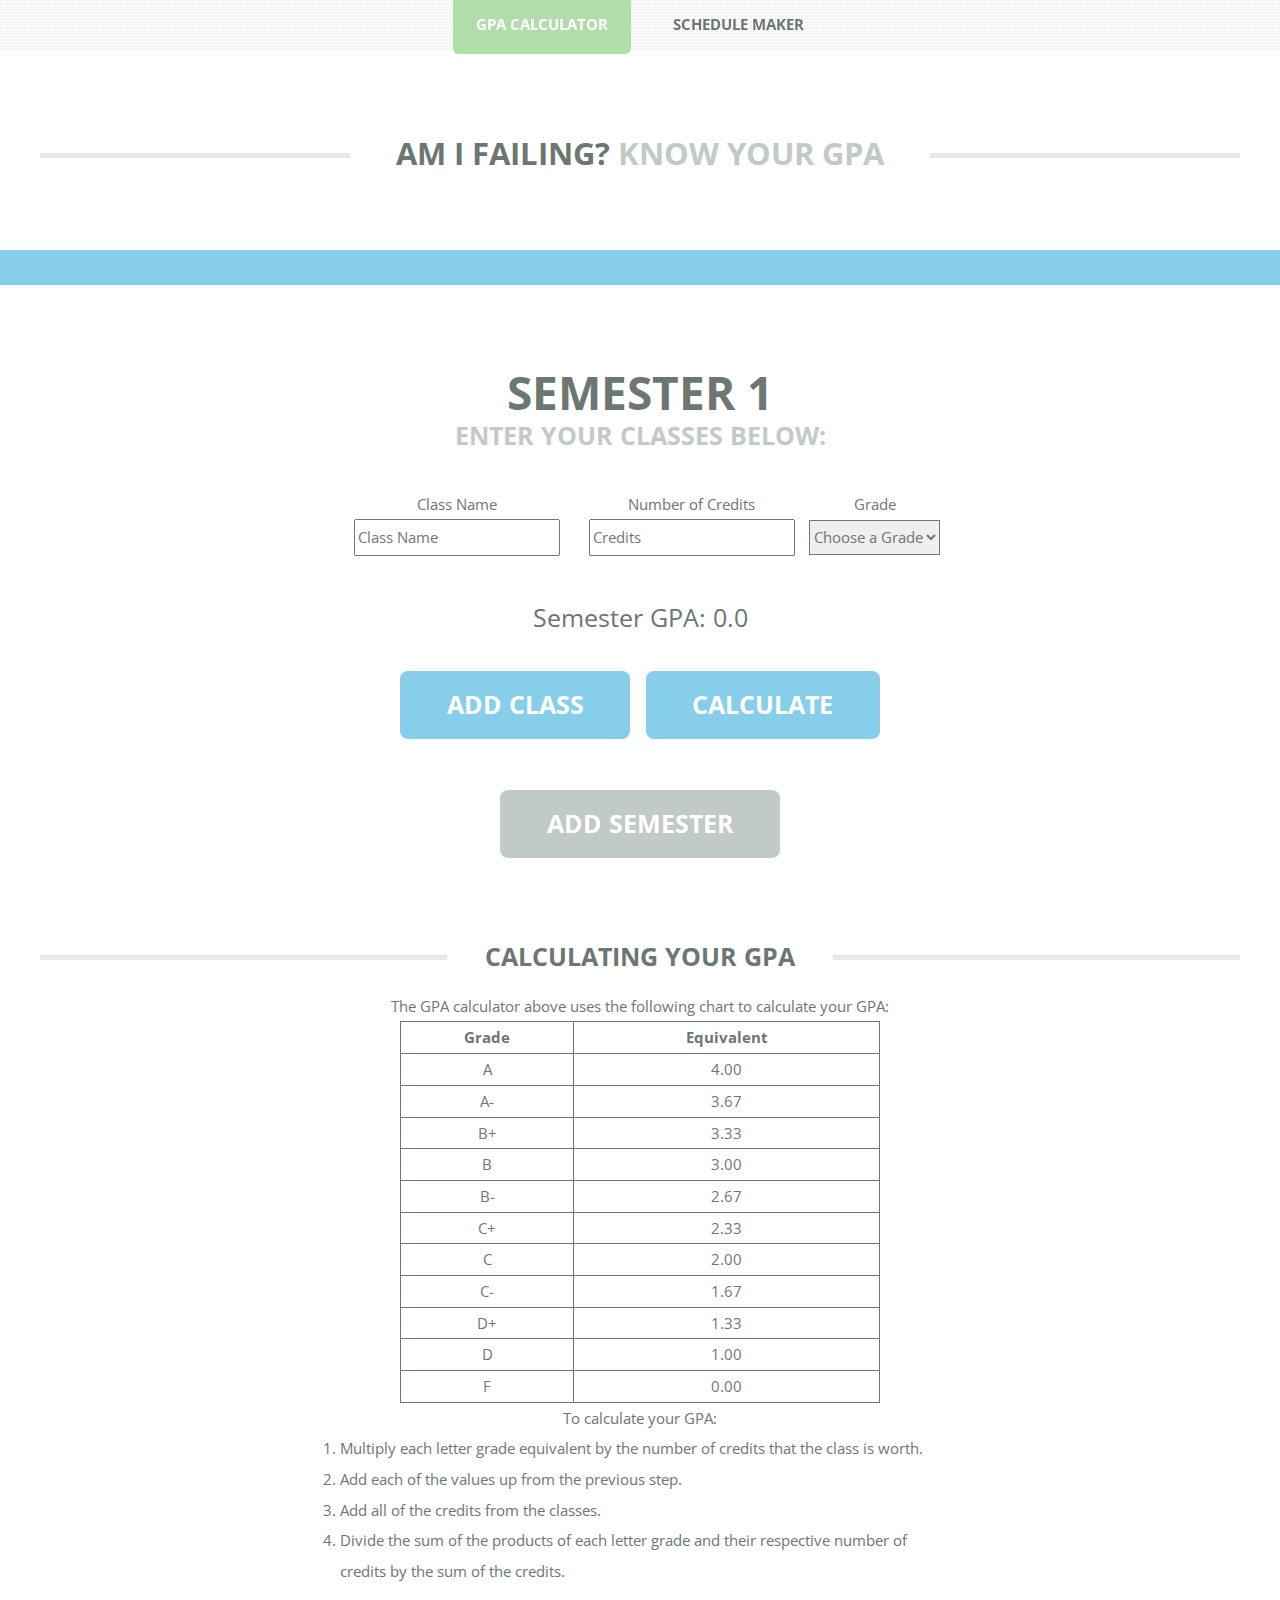
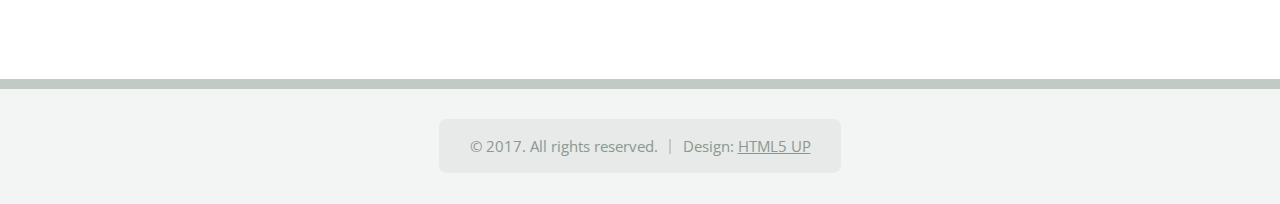
<file: index.html>
<!DOCTYPE HTML>
<!--
	TXT by HTML5 UP
	html5up.net | @ajlkn
	Free for personal and commercial use under the CCA 3.0 license (html5up.net/license)
-->
<html>
	<head>
		<title>Am I Failing - GPA Calculator</title>
		<meta charset="utf-8" />
		<meta name="description" content="Want to find out if you are failing? Calculate your GPA now using this free GPA calculator!" />
		<meta name="keywords" content="am I failing, college gpa calculator, gpa calculator, how do I calculate my gpa, college gpa, gpa" />
		<meta name="robots" content="index,follow" />
		<meta name="viewport" content="width=device-width, initial-scale=1" />
		<!--[if lte IE 8]><script src="assets/js/ie/html5shiv.js"></script><![endif]-->
		<link rel="stylesheet" href="assets/css/main.css" />
		<!--[if lte IE 8]><link rel="stylesheet" href="assets/css/ie8.css" /><![endif]-->
		<script>
  (function(i,s,o,g,r,a,m){i['GoogleAnalyticsObject']=r;i[r]=i[r]||function(){
  (i[r].q=i[r].q||[]).push(arguments)},i[r].l=1*new Date();a=s.createElement(o),
  m=s.getElementsByTagName(o)[0];a.async=1;a.src=g;m.parentNode.insertBefore(a,m)
  })(window,document,'script','https://www.google-analytics.com/analytics.js','ga');

  ga('create', 'UA-97837810-1', 'auto');
  ga('send', 'pageview');

</script>
	</head>
	<body class="homepage">
		<div id="page-wrapper">

			<!-- Header -->
				<header id="header">
					<div class="logo container">
						<div>
							<h1><a href="/" id="logo">Am I Failing?</a></h1>
							<p>Know Your GPA</p>
						</div>
					</div>
				</header>

			<!-- Nav -->
				<nav id="nav">
					<ul>
						<li class="current"><a href="/">GPA Calculator</a></li>
						<li><a href="/schedule-maker">Schedule Maker</a></li>
					</ul>
				</nav>

			<!-- Main -->
				<div id="main-wrapper">
					<div id="main" class="container">
						<div class="row 200%">
							<div class="12u">
								<!-- Highlight -->
									<section class="box highlight">
										<div id="semester-wrap">
										<div class="semester">
										<header>
											<h2>Semester 1</h2>
											<p>Enter Your Classes Below:</p>
										</header>
											<table id="semester-1">
											<tr><td>Class Name</td><td>Number of Credits</td><td>Grade</td></tr>
												<tr class="class">
												<td><input type="text" placeholder="Class Name" /></td>
												<td><input type="number" class="credits" placeholder="Credits" /></td>
												<td><select class="grade"><option selected="selected">Choose a Grade</option><option value="A">A</option><option value="A-">A-</option><option value="B+">B+</option><option value="B">B</option><option value="B-">B-</option><option value="C+">C+</option><option value="C">C</option><option value="C-">C-</option><option value="D+">D+</option><option value="D">D</option><option value="F">F</option></select></td>
												</tr>
											</table>
											<p class="gpa-wrap">Semester GPA: <span id="gpa-1">0.0</span></p>
											<ul class="actions"><li><a href="javascript:addClass(1)" class="button big">Add Class</a></li><li><a href="javascript:calculateGPA(1, false, false)" class="button big">Calculate</a></li></ul>
										</div>
										</div>
										<div style="text-align: center; padding: 5px;"><a href="javascript:addSemester()" class="button alt big">Add Semester</a></div>
									</section>
                                <section class="box features">
										<h2 class="major" style="margin: 0"><span>Calculating your GPA</span></h2>
										<div style="text-align: center;">
											The GPA calculator above uses the following chart to calculate your GPA:
                                            <table class="gpa-info">
                                                <tr style="font-weight: bold">
                                                    <td>Grade</td><td>Equivalent</td>
                                                </tr>
                                                <tr>
                                                    <td>A</td><td>4.00</td>
                                                </tr>
                                                <tr>
                                                    <td>A-</td><td>3.67</td>
                                                </tr>
                                                <tr>
                                                    <td>B+</td><td>3.33</td>
                                                </tr>
                                                <tr>
                                                    <td>B</td><td>3.00</td>
                                                </tr>
                                                <tr>
                                                    <td>B-</td><td>2.67</td>
                                                </tr>
                                                <tr>
                                                    <td>C+</td><td>2.33</td>
                                                </tr>
                                                <tr>
                                                    <td>C</td><td>2.00</td>
                                                </tr>
                                                <tr>
                                                    <td>C-</td><td>1.67</td>
                                                </tr>
                                                <tr>
                                                    <td>D+</td><td>1.33</td>
                                                </tr>
                                                <tr>
                                                    <td>D</td><td>1.00</td>
                                                </tr>
                                                <tr>
                                                    <td>F</td><td>0.00</td>
                                                </tr>
                                            </table>
                                            To calculate your GPA:
                                            <ul style="text-align: left; list-style: decimal; margin: 0 auto; width: 50%;">
                                                <li>Multiply each letter grade equivalent by the number of credits that the class is worth.</li>
                                                <li>Add each of the values up from the previous step.</li>
                                                <li>Add all of the credits from the classes.</li>
                                                <li>Divide the sum of the products of each letter grade and their respective number of credits by the sum of the credits.</li>
                                            </ul>
										</div>
									</section>
							</div>
						</div>
					</div>
				</div>

			<!-- Footer -->
				<footer id="footer" class="container">
					<!-- Copyright -->
						<div id="copyright">
							<ul class="menu">
								<li>&copy; 2017. All rights reserved.</li><li>Design: <a href="http://html5up.net" target="_blank">HTML5 UP</a></li>
							</ul>
						</div>

				</footer>

			</div>

		<!-- Scripts -->
			<script src="assets/js/jquery.min.js"></script>
			<script src="assets/js/jquery.dropotron.min.js"></script>
			<script src="assets/js/skel.min.js"></script>
			<script src="assets/js/skel-viewport.min.js"></script>
			<script src="assets/js/util.js"></script>
			<!--[if lte IE 8]><script src="assets/js/ie/respond.min.js"></script><![endif]-->
			<script src="assets/js/main.js"></script>

	</body>
</html>
</file>
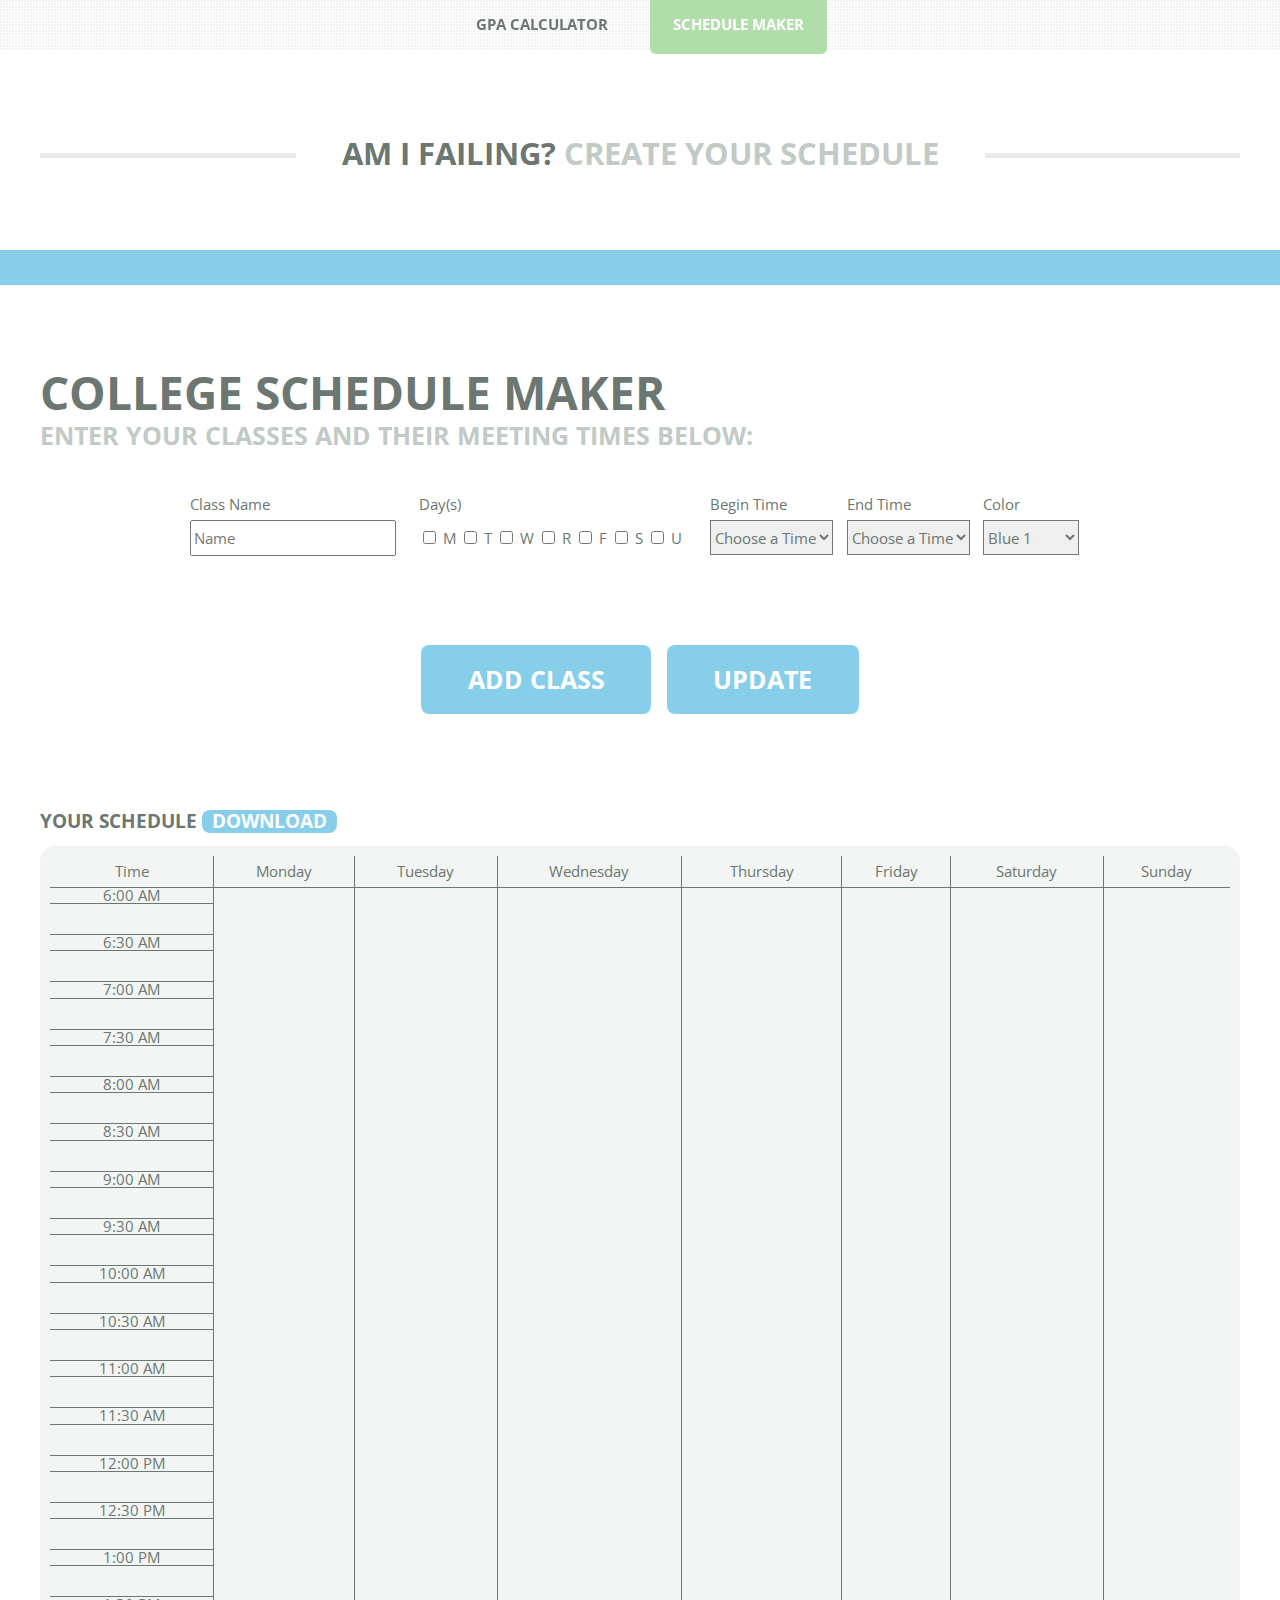
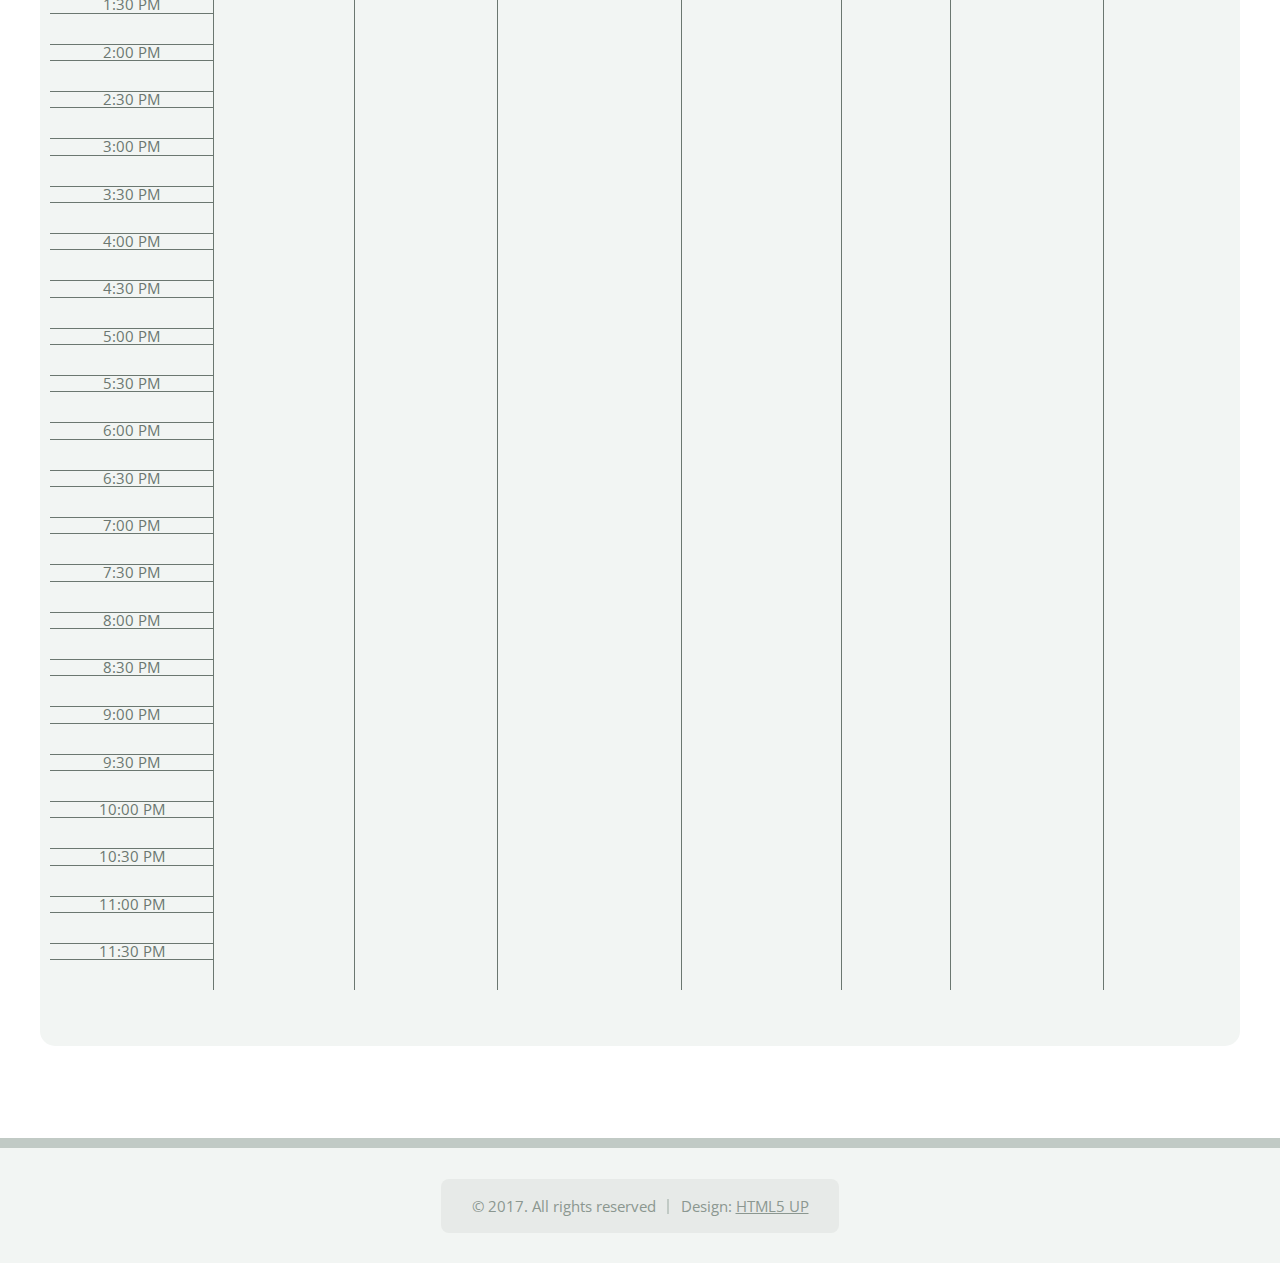
<file: schedule-maker.html>
<!DOCTYPE HTML>
<!--
	TXT by HTML5 UP
	html5up.net | @ajlkn
	Free for personal and commercial use under the CCA 3.0 license (html5up.net/license)
-->
<html>
	<head>
		<title>Am I Failing - Schedule Maker</title>
		<meta charset="utf-8" />
		<meta name="description" content="Need to create your college class schedule? Use this free tool to organize your week." />
		<meta name="keywords" content="am I failing, schedule maker, college schedule maker, college schedule, college gpa calculator, gpa calculator, how do I calculate my gpa, college gpa, gpa" />
		<meta name="robots" content="index,follow" />
		<meta name="viewport" content="width=device-width, initial-scale=1" />
		<!--[if lte IE 8]><script src="assets/js/ie/html5shiv.js"></script><![endif]-->
		<link rel="stylesheet" href="assets/css/main.css" />
		<!--[if lte IE 8]><link rel="stylesheet" href="assets/css/ie8.css" /><![endif]-->
		<meta charset="utf-8">
		<script src="/assets/js/jquery.min.js"></script>
		<script>
		  (function(i,s,o,g,r,a,m){i['GoogleAnalyticsObject']=r;i[r]=i[r]||function(){
		  (i[r].q=i[r].q||[]).push(arguments)},i[r].l=1*new Date();a=s.createElement(o),
		  m=s.getElementsByTagName(o)[0];a.async=1;a.src=g;m.parentNode.insertBefore(a,m)
		  })(window,document,'script','https://www.google-analytics.com/analytics.js','ga');

		  ga('create', 'UA-97837810-1', 'auto');
		  ga('send', 'pageview');
		</script>
		<script src="assets/js/jquery.min.js"></script>
        <script src="assets/js/html2canvas.js"></script>
	</head>
	<body>
		<div id="page-wrapper">

			<!-- Header -->
				<header id="header">
					<div class="logo container">
						<div>
							<h1><a href="/" id="logo">Am I Failing?</a></h1>
							<p>Create Your Schedule</p>
						</div>
					</div>
				</header>

			<!-- Nav -->
				<nav id="nav">
					<ul>
						<li><a href="/index">GPA Calculator</a></li>
						<li class="current"><a href="/schedule-maker">Schedule Maker</a></li>
					</ul>
				</nav>

			<!-- Main -->
				<div id="main-wrapper">
					<div id="main" class="container">
						<div class="row">
							<div class="12u">
								<div class="content">

									<!-- Content -->

										<article class="box page-content">

											<header>
												<h2>College Schedule Maker</h2>
												<p>Enter your classes and their meeting times below:</p>
											</header>

											<section>
												<table id="build-schedule">
													<tr>
														<td>Class Name</td>
														<td>Day(s)</td>
														<td>Begin Time</td>
														<td>End Time</td>
														<td>Color</td>
													</tr>
													<tr class="class-time">
														<td><input type="text" class="class-name" placeholder="Name"/></td>
														<td>
														<ul class="class-days">
															<li><input type="checkbox" value="monday" /> M</li>
															<li><input type="checkbox" value="tuesday" /> T</li>
															<li><input type="checkbox" value="wednesday" /> W</li>
															<li><input type="checkbox" value="thursday" /> R</li>
															<li><input type="checkbox" value="friday" /> F</li>
															<li><input type="checkbox" value="saturday" /> S</li>
															<li><input type="checkbox" value="sunday" /> U</li>
														</ul>
															</td>
														<td><select class="class-begin">
															<option selected="selected" value="default">Choose a Time</option>
														<option value="0600">6:00AM</option><option value="0605">6:05AM</option><option value="0610">6:10AM</option><option value="0615">6:15AM</option><option value="0620">6:20AM</option><option value="0625">6:25AM</option><option value="0630">6:30AM</option><option value="0635">6:35AM</option><option value="0640">6:40AM</option><option value="0645">6:45AM</option><option value="0650">6:50AM</option><option value="0655">6:55AM</option><option value="0700">7:00AM</option><option value="0705">7:05AM</option><option value="0710">7:10AM</option><option value="0715">7:15AM</option><option value="0720">7:20AM</option><option value="0725">7:25AM</option><option value="0730">7:30AM</option><option value="0735">7:35AM</option><option value="0740">7:40AM</option><option value="0745">7:45AM</option><option value="0750">7:50AM</option><option value="0755">7:55AM</option><option value="0800">8:00AM</option><option value="0805">8:05AM</option><option value="0810">8:10AM</option><option value="0815">8:15AM</option><option value="0820">8:20AM</option><option value="0825">8:25AM</option><option value="0830">8:30AM</option><option value="0835">8:35AM</option><option value="0840">8:40AM</option><option value="0845">8:45AM</option><option value="0850">8:50AM</option><option value="0855">8:55AM</option><option value="0900">9:00AM</option><option value="0905">9:05AM</option><option value="0910">9:10AM</option><option value="0915">9:15AM</option><option value="0920">9:20AM</option><option value="0925">9:25AM</option><option value="0930">9:30AM</option><option value="0935">9:35AM</option><option value="0940">9:40AM</option><option value="0945">9:45AM</option><option value="0950">9:50AM</option><option value="0955">9:55AM</option><option value="1000">10:00AM</option><option value="1005">10:05AM</option><option value="1010">10:10AM</option><option value="1015">10:15AM</option><option value="1020">10:20AM</option><option value="1025">10:25AM</option><option value="1030">10:30AM</option><option value="1035">10:35AM</option><option value="1040">10:40AM</option><option value="1045">10:45AM</option><option value="1050">10:50AM</option><option value="1055">10:55AM</option><option value="1100">11:00AM</option><option value="1105">11:05AM</option><option value="1110">11:10AM</option><option value="1115">11:15AM</option><option value="1120">11:20AM</option><option value="1125">11:25AM</option><option value="1130">11:30AM</option><option value="1135">11:35AM</option><option value="1140">11:40AM</option><option value="1145">11:45AM</option><option value="1150">11:50AM</option><option value="1155">11:55AM</option><option value="1200">12:00PM</option><option value="1205">12:05PM</option><option value="1210">12:10PM</option><option value="1215">12:15PM</option><option value="1220">12:20PM</option><option value="1225">12:25PM</option><option value="1230">12:30PM</option><option value="1235">12:35PM</option><option value="1240">12:40PM</option><option value="1245">12:45PM</option><option value="1250">12:50PM</option><option value="1255">12:55PM</option><option value="1300">1:00PM</option><option value="1305">1:05PM</option><option value="1310">1:10PM</option><option value="1315">1:15PM</option><option value="1320">1:20PM</option><option value="1325">1:25PM</option><option value="1330">1:30PM</option><option value="1335">1:35PM</option><option value="1340">1:40PM</option><option value="1345">1:45PM</option><option value="1350">1:50PM</option><option value="1355">1:55PM</option><option value="1400">2:00PM</option><option value="1405">2:05PM</option><option value="1410">2:10PM</option><option value="1415">2:15PM</option><option value="1420">2:20PM</option><option value="1425">2:25PM</option><option value="1430">2:30PM</option><option value="1435">2:35PM</option><option value="1440">2:40PM</option><option value="1445">2:45PM</option><option value="1450">2:50PM</option><option value="1455">2:55PM</option><option value="1500">3:00PM</option><option value="1505">3:05PM</option><option value="1510">3:10PM</option><option value="1515">3:15PM</option><option value="1520">3:20PM</option><option value="1525">3:25PM</option><option value="1530">3:30PM</option><option value="1535">3:35PM</option><option value="1540">3:40PM</option><option value="1545">3:45PM</option><option value="1550">3:50PM</option><option value="1555">3:55PM</option><option value="1600">4:00PM</option><option value="1605">4:05PM</option><option value="1610">4:10PM</option><option value="1615">4:15PM</option><option value="1620">4:20PM</option><option value="1625">4:25PM</option><option value="1630">4:30PM</option><option value="1635">4:35PM</option><option value="1640">4:40PM</option><option value="1645">4:45PM</option><option value="1650">4:50PM</option><option value="1655">4:55PM</option><option value="1700">5:00PM</option><option value="1705">5:05PM</option><option value="1710">5:10PM</option><option value="1715">5:15PM</option><option value="1720">5:20PM</option><option value="1725">5:25PM</option><option value="1730">5:30PM</option><option value="1735">5:35PM</option><option value="1740">5:40PM</option><option value="1745">5:45PM</option><option value="1750">5:50PM</option><option value="1755">5:55PM</option><option value="1800">6:00PM</option><option value="1805">6:05PM</option><option value="1810">6:10PM</option><option value="1815">6:15PM</option><option value="1820">6:20PM</option><option value="1825">6:25PM</option><option value="1830">6:30PM</option><option value="1835">6:35PM</option><option value="1840">6:40PM</option><option value="1845">6:45PM</option><option value="1850">6:50PM</option><option value="1855">6:55PM</option><option value="1900">7:00PM</option><option value="1905">7:05PM</option><option value="1910">7:10PM</option><option value="1915">7:15PM</option><option value="1920">7:20PM</option><option value="1925">7:25PM</option><option value="1930">7:30PM</option><option value="1935">7:35PM</option><option value="1940">7:40PM</option><option value="1945">7:45PM</option><option value="1950">7:50PM</option><option value="1955">7:55PM</option><option value="2000">8:00PM</option><option value="2005">8:05PM</option><option value="2010">8:10PM</option><option value="2015">8:15PM</option><option value="2020">8:20PM</option><option value="2025">8:25PM</option><option value="2030">8:30PM</option><option value="2035">8:35PM</option><option value="2040">8:40PM</option><option value="2045">8:45PM</option><option value="2050">8:50PM</option><option value="2055">8:55PM</option><option value="2100">9:00PM</option><option value="2105">9:05PM</option><option value="2110">9:10PM</option><option value="2115">9:15PM</option><option value="2120">9:20PM</option><option value="2125">9:25PM</option><option value="2130">9:30PM</option><option value="2135">9:35PM</option><option value="2140">9:40PM</option><option value="2145">9:45PM</option><option value="2150">9:50PM</option><option value="2155">9:55PM</option><option value="2200">10:00PM</option><option value="2205">10:05PM</option><option value="2210">10:10PM</option><option value="2215">10:15PM</option><option value="2220">10:20PM</option><option value="2225">10:25PM</option><option value="2230">10:30PM</option><option value="2235">10:35PM</option><option value="2240">10:40PM</option><option value="2245">10:45PM</option><option value="2250">10:50PM</option><option value="2255">10:55PM</option><option value="2300">11:00PM</option><option value="2305">11:05PM</option><option value="2310">11:10PM</option><option value="2315">11:15PM</option><option value="2320">11:20PM</option><option value="2325">11:25PM</option><option value="2330">11:30PM</option><option value="2335">11:35PM</option><option value="2340">11:40PM</option><option value="2345">11:45PM</option><option value="2350">11:50PM</option><option value="2355">11:55PM</option></select></td>
														<td><select class="class-end">
															<option selected="selected" value="default">Choose a Time</option>
														<option value="0600">6:00AM</option><option value="0605">6:05AM</option><option value="0610">6:10AM</option><option value="0615">6:15AM</option><option value="0620">6:20AM</option><option value="0625">6:25AM</option><option value="0630">6:30AM</option><option value="0635">6:35AM</option><option value="0640">6:40AM</option><option value="0645">6:45AM</option><option value="0650">6:50AM</option><option value="0655">6:55AM</option><option value="0700">7:00AM</option><option value="0705">7:05AM</option><option value="0710">7:10AM</option><option value="0715">7:15AM</option><option value="0720">7:20AM</option><option value="0725">7:25AM</option><option value="0730">7:30AM</option><option value="0735">7:35AM</option><option value="0740">7:40AM</option><option value="0745">7:45AM</option><option value="0750">7:50AM</option><option value="0755">7:55AM</option><option value="0800">8:00AM</option><option value="0805">8:05AM</option><option value="0810">8:10AM</option><option value="0815">8:15AM</option><option value="0820">8:20AM</option><option value="0825">8:25AM</option><option value="0830">8:30AM</option><option value="0835">8:35AM</option><option value="0840">8:40AM</option><option value="0845">8:45AM</option><option value="0850">8:50AM</option><option value="0855">8:55AM</option><option value="0900">9:00AM</option><option value="0905">9:05AM</option><option value="0910">9:10AM</option><option value="0915">9:15AM</option><option value="0920">9:20AM</option><option value="0925">9:25AM</option><option value="0930">9:30AM</option><option value="0935">9:35AM</option><option value="0940">9:40AM</option><option value="0945">9:45AM</option><option value="0950">9:50AM</option><option value="0955">9:55AM</option><option value="1000">10:00AM</option><option value="1005">10:05AM</option><option value="1010">10:10AM</option><option value="1015">10:15AM</option><option value="1020">10:20AM</option><option value="1025">10:25AM</option><option value="1030">10:30AM</option><option value="1035">10:35AM</option><option value="1040">10:40AM</option><option value="1045">10:45AM</option><option value="1050">10:50AM</option><option value="1055">10:55AM</option><option value="1100">11:00AM</option><option value="1105">11:05AM</option><option value="1110">11:10AM</option><option value="1115">11:15AM</option><option value="1120">11:20AM</option><option value="1125">11:25AM</option><option value="1130">11:30AM</option><option value="1135">11:35AM</option><option value="1140">11:40AM</option><option value="1145">11:45AM</option><option value="1150">11:50AM</option><option value="1155">11:55AM</option><option value="1200">12:00PM</option><option value="1205">12:05PM</option><option value="1210">12:10PM</option><option value="1215">12:15PM</option><option value="1220">12:20PM</option><option value="1225">12:25PM</option><option value="1230">12:30PM</option><option value="1235">12:35PM</option><option value="1240">12:40PM</option><option value="1245">12:45PM</option><option value="1250">12:50PM</option><option value="1255">12:55PM</option><option value="1300">1:00PM</option><option value="1305">1:05PM</option><option value="1310">1:10PM</option><option value="1315">1:15PM</option><option value="1320">1:20PM</option><option value="1325">1:25PM</option><option value="1330">1:30PM</option><option value="1335">1:35PM</option><option value="1340">1:40PM</option><option value="1345">1:45PM</option><option value="1350">1:50PM</option><option value="1355">1:55PM</option><option value="1400">2:00PM</option><option value="1405">2:05PM</option><option value="1410">2:10PM</option><option value="1415">2:15PM</option><option value="1420">2:20PM</option><option value="1425">2:25PM</option><option value="1430">2:30PM</option><option value="1435">2:35PM</option><option value="1440">2:40PM</option><option value="1445">2:45PM</option><option value="1450">2:50PM</option><option value="1455">2:55PM</option><option value="1500">3:00PM</option><option value="1505">3:05PM</option><option value="1510">3:10PM</option><option value="1515">3:15PM</option><option value="1520">3:20PM</option><option value="1525">3:25PM</option><option value="1530">3:30PM</option><option value="1535">3:35PM</option><option value="1540">3:40PM</option><option value="1545">3:45PM</option><option value="1550">3:50PM</option><option value="1555">3:55PM</option><option value="1600">4:00PM</option><option value="1605">4:05PM</option><option value="1610">4:10PM</option><option value="1615">4:15PM</option><option value="1620">4:20PM</option><option value="1625">4:25PM</option><option value="1630">4:30PM</option><option value="1635">4:35PM</option><option value="1640">4:40PM</option><option value="1645">4:45PM</option><option value="1650">4:50PM</option><option value="1655">4:55PM</option><option value="1700">5:00PM</option><option value="1705">5:05PM</option><option value="1710">5:10PM</option><option value="1715">5:15PM</option><option value="1720">5:20PM</option><option value="1725">5:25PM</option><option value="1730">5:30PM</option><option value="1735">5:35PM</option><option value="1740">5:40PM</option><option value="1745">5:45PM</option><option value="1750">5:50PM</option><option value="1755">5:55PM</option><option value="1800">6:00PM</option><option value="1805">6:05PM</option><option value="1810">6:10PM</option><option value="1815">6:15PM</option><option value="1820">6:20PM</option><option value="1825">6:25PM</option><option value="1830">6:30PM</option><option value="1835">6:35PM</option><option value="1840">6:40PM</option><option value="1845">6:45PM</option><option value="1850">6:50PM</option><option value="1855">6:55PM</option><option value="1900">7:00PM</option><option value="1905">7:05PM</option><option value="1910">7:10PM</option><option value="1915">7:15PM</option><option value="1920">7:20PM</option><option value="1925">7:25PM</option><option value="1930">7:30PM</option><option value="1935">7:35PM</option><option value="1940">7:40PM</option><option value="1945">7:45PM</option><option value="1950">7:50PM</option><option value="1955">7:55PM</option><option value="2000">8:00PM</option><option value="2005">8:05PM</option><option value="2010">8:10PM</option><option value="2015">8:15PM</option><option value="2020">8:20PM</option><option value="2025">8:25PM</option><option value="2030">8:30PM</option><option value="2035">8:35PM</option><option value="2040">8:40PM</option><option value="2045">8:45PM</option><option value="2050">8:50PM</option><option value="2055">8:55PM</option><option value="2100">9:00PM</option><option value="2105">9:05PM</option><option value="2110">9:10PM</option><option value="2115">9:15PM</option><option value="2120">9:20PM</option><option value="2125">9:25PM</option><option value="2130">9:30PM</option><option value="2135">9:35PM</option><option value="2140">9:40PM</option><option value="2145">9:45PM</option><option value="2150">9:50PM</option><option value="2155">9:55PM</option><option value="2200">10:00PM</option><option value="2205">10:05PM</option><option value="2210">10:10PM</option><option value="2215">10:15PM</option><option value="2220">10:20PM</option><option value="2225">10:25PM</option><option value="2230">10:30PM</option><option value="2235">10:35PM</option><option value="2240">10:40PM</option><option value="2245">10:45PM</option><option value="2250">10:50PM</option><option value="2255">10:55PM</option><option value="2300">11:00PM</option><option value="2305">11:05PM</option><option value="2310">11:10PM</option><option value="2315">11:15PM</option><option value="2320">11:20PM</option><option value="2325">11:25PM</option><option value="2330">11:30PM</option><option value="2335">11:35PM</option><option value="2340">11:40PM</option><option value="2345">11:45PM</option><option value="2350">11:50PM</option><option value="2355">11:55PM</option></select></td>
														<td><select class="class-color">
															<option selected="selected" value="skyblue">Blue 1</option>
															<option value="dodgerblue">Blue 2</option>
                                                            <option value="tomato">Red</option>
															<option value="green">Green</option>
															<option value="goldenrod">Goldenrod</option>
                                                            <option value="plum">Plum</option>
                                                            <option value="slategray">Slate Gray</option>
														</select></td>
													</tr>
												</table>
												<ul class="actions"><li><a href="javascript:addScheduleClass()" class="button big">Add Class</a></li><li><a href="javascript:void()" onclick="updateSchedule();" class="button big">Update</a></li></ul>
											</section>

											<section>
												<h3><span>Your Schedule</span>  <a href="javascript:void()" onclick="downloadSchedule(this);" class="button" style="padding: 2px 10px 2px 10px; font-size: 1em;">Download</a></h3>
												<div id="calendar">
													<table id="schedule">
														<tr id="days">
														    <td>Time</td>
															<td>Monday</td>
															<td>Tuesday</td>
															<td>Wednesday</td>
															<td>Thursday</td>
															<td>Friday</td>
															<td>Saturday</td>
															<td>Sunday</td>
														</tr>
													</table>
													<script type="text/javascript">
                                                        (function () {
                                                        var previous = 1;
                                                            for (var i=6; i<24; i++) {
                                                                var minutes = 0;
                                                                for (var x=0;x<12;x++) {
                                                                    var dayId = ((i < 10) ? ("0" + i.toString()) : (i.toString())) +  ((x < 2) ? ("0" + (x*5).toString()) : (x*5).toString());
                                                                    var newRow = document.getElementById("schedule").insertRow();
                                                                    newRow.id = "row-" + previous;
                                                                    newRow.className = ((x == 0 || x == 6) ? "main-row" : "mid-row");
                                                                    previous++;
                                                                    newRow.innerHTML = '<td>' + ((x == 0 || x == 6) ? (((i > 12) ? (i - 12) : i) + ':' + (minutes < 10 ? ("0" + minutes.toString()) : minutes) + ((i>11) ? " PM" : " AM")) : "") + '</td><td id="monday-'+dayId+'"></td><td id="tuesday-'+dayId+'"></td><td id="wednesday-'+dayId+'"></td><td id="thursday-'+dayId+'"></td><td id="friday-'+dayId+'"></td><td id="saturday-'+dayId+'"></td><td id="sunday-'+dayId+'"></td>';
                                                                    minutes += 5;
                                                                }
                                                                minutes = 0;
                                                            }
                                                        })();
													</script>
												</div>
                                                <canvas id="schedule-image" style="display: none;"></canvas>
											</section>

										</article>

								</div>
							</div>
						</div>
					</div>
				</div>

			<!-- Footer -->
				<footer id="footer" class="container">

					<!-- Copyright -->
						<div id="copyright">
							<ul class="menu">
								<li>&copy; 2017. All rights reserved</li><li>Design: <a href="http://html5up.net">HTML5 UP</a></li>
							</ul>
						</div>

				</footer>

		</div>

		<!-- Scripts -->
			<script src="assets/js/jquery.dropotron.min.js"></script>
			<script src="assets/js/skel.min.js"></script>
			<script src="assets/js/skel-viewport.min.js"></script>
			<script src="assets/js/util.js"></script>
			<!--[if lte IE 8]><script src="assets/js/ie/respond.min.js"></script><![endif]-->
			<script src="assets/js/main.js"></script>

	</body>
</html>
</file>
<file: assets/css/ie8.css>
/*
	TXT by HTML5 UP
	html5up.net | @ajlkn
	Free for personal and commercial use under the CCA 3.0 license (html5up.net/license)
*/

/* Basic */

	.image {
		position: relative;
		-ms-behavior: url("assets/js/ie/PIE.htc");
	}

		.image:before {
			display: none;
		}

		.image img {
			position: relative;
			-ms-behavior: url("assets/js/ie/PIE.htc");
		}

/* Form */

	form input[type="text"],
	form input[type="email"],
	form input[type="password"],
	form select,
	form textarea {
		position: relative;
		-ms-behavior: url("assets/js/ie/PIE.htc");
	}

/* Button */

	input[type="button"],
	input[type="submit"],
	input[type="reset"],
	button,
	.button {
		position: relative;
		-ms-behavior: url("assets/js/ie/PIE.htc");
	}

/* List */

	ul.contact li a {
		position: relative;
		-ms-behavior: url("assets/js/ie/PIE.htc");
	}

	ul.special a {
		position: relative;
		-ms-behavior: url("assets/js/ie/PIE.htc");
	}

/* Copyright */

	#copyright {
		position: relative;
		-ms-behavior: url("assets/js/ie/PIE.htc");
	}

/* Nav */

	#nav li a, #nav li span {
		position: relative;
		-ms-behavior: url("assets/js/ie/PIE.htc");
	}

/* Section/Article */

	section > .last-child, section.last-child, article > .last-child, article.last-child {
		margin-bottom: 0;
	}

/* Wrappers */

	#banner-wrapper {
		background-image: url("../../images/banner.jpg");
		background-position: center center;
		background-repeat: no-repeat;
		background-size: cover;
		-ms-behavior: url("assets/js/ie/backgroundsize.min.htc");
	}

		#banner-wrapper:before {
			display: none;
		}

/* Nav */

	#nav {
		background: #f8f8f8;
	}

		#nav:after {
			display: none;
		}

	.dropotron {
		box-shadow: none !important;
		-ms-behavior: url("assets/js/ie/PIE.htc");
	}

/* Banner */

	#banner {
		background: #151c17;
	}

		#banner:before {
			display: none;
		}
</file>
<file: assets/css/main.css>
@import url("font-awesome.min.css");
@import url("https://fonts.googleapis.com/css?family=Open+Sans:400,400italic,700,700italic|Open+Sans+Condensed:700");

/*
	TXT by HTML5 UP
	html5up.net | @ajlkn
	Free for personal and commercial use under the CCA 3.0 license (html5up.net/license)
*/

/* Reset */

	html, body, div, span, applet, object, iframe, h1, h2, h3, h4, h5, h6, p, blockquote, pre, a, abbr, acronym, address, big, cite, code, del, dfn, em, img, ins, kbd, q, s, samp, small, strike, strong, sub, sup, tt, var, b, u, i, center, dl, dt, dd, ol, ul, li, fieldset, form, label, legend, table, caption, tbody, tfoot, thead, tr, th, td, article, aside, canvas, details, embed, figure, figcaption, footer, header, hgroup, menu, nav, output, ruby, section, summary, time, mark, audio, video {
		margin: 0;
		padding: 0;
		border: 0;
		font-size: 100%;
		font: inherit;
		vertical-align: baseline;
	}

	article, aside, details, figcaption, figure, footer, header, hgroup, menu, nav, section {
		display: block;
	}

	body {
		line-height: 1;
	}

	ol, ul {
		list-style: none;
	}

	blockquote, q {
		quotes: none;
	}

	blockquote:before, blockquote:after, q:before, q:after {
		content: '';
		content: none;
	}

	table {
		border-collapse: collapse;
		border-spacing: 0;
	}

	body {
		-webkit-text-size-adjust: none;
	}

/* Box Model */

	*, *:before, *:after {
		-moz-box-sizing: border-box;
		-webkit-box-sizing: border-box;
		box-sizing: border-box;
	}

/* Containers */

	.container {
		margin-left: auto;
		margin-right: auto;
	}

	.container.\31 25\25 {
		width: 100%;
		max-width: 1200px;
		min-width: 960px;
	}

	.container.\37 5\25 {
		width: 720px;
	}

	.container.\35 0\25 {
		width: 480px;
	}

	.container.\32 5\25 {
		width: 240px;
	}

	.container {
		width: 960px;
	}

	@media screen and (min-width: 737px) {

		.container.\31 25\25 {
			width: 100%;
			max-width: 1500px;
			min-width: 1200px;
		}

		.container.\37 5\25 {
			width: 900px;
		}

		.container.\35 0\25 {
			width: 600px;
		}

		.container.\32 5\25 {
			width: 300px;
		}

		.container {
			width: 1200px;
		}

	}

	@media screen and (min-width: 737px) and (max-width: 1200px) {

		.container.\31 25\25 {
			width: 100%;
			max-width: 1200px;
			min-width: 960px;
		}

		.container.\37 5\25 {
			width: 720px;
		}

		.container.\35 0\25 {
			width: 480px;
		}

		.container.\32 5\25 {
			width: 240px;
		}

		.container {
			width: 960px;
		}

	}

	@media screen and (max-width: 736px) {

		.container.\31 25\25 {
			width: 100%;
			max-width: 125%;
			min-width: 100%;
		}

		.container.\37 5\25 {
			width: 75%;
		}

		.container.\35 0\25 {
			width: 50%;
		}

		.container.\32 5\25 {
			width: 25%;
		}

		.container {
			width: 100% !important;
		}

	}

/* Grid */

	.row {
		border-bottom: solid 1px transparent;
		-moz-box-sizing: border-box;
		-webkit-box-sizing: border-box;
		box-sizing: border-box;
	}

	.row > * {
		float: left;
		-moz-box-sizing: border-box;
		-webkit-box-sizing: border-box;
		box-sizing: border-box;
	}

	.row:after, .row:before {
		content: '';
		display: block;
		clear: both;
		height: 0;
	}

	.row.uniform > * > :first-child {
		margin-top: 0;
	}

	.row.uniform > * > :last-child {
		margin-bottom: 0;
	}

	.row.\30 \25 > * {
		padding: 0 0 0 0px;
	}

	.row.\30 \25 {
		margin: 0 0 -1px 0px;
	}

	.row.uniform.\30 \25 > * {
		padding: 0px 0 0 0px;
	}

	.row.uniform.\30 \25 {
		margin: 0px 0 -1px 0px;
	}

	.row > * {
		padding: 0 0 0 40px;
	}

	.row {
		margin: 0 0 -1px -40px;
	}

	.row.uniform > * {
		padding: 40px 0 0 40px;
	}

	.row.uniform {
		margin: -40px 0 -1px -40px;
	}

	.row.\32 00\25 > * {
		padding: 0 0 0 80px;
	}

	.row.\32 00\25 {
		margin: 0 0 -1px -80px;
	}

	.row.uniform.\32 00\25 > * {
		padding: 80px 0 0 80px;
	}

	.row.uniform.\32 00\25 {
		margin: -80px 0 -1px -80px;
	}

	.row.\31 50\25 > * {
		padding: 0 0 0 60px;
	}

	.row.\31 50\25 {
		margin: 0 0 -1px -60px;
	}

	.row.uniform.\31 50\25 > * {
		padding: 60px 0 0 60px;
	}

	.row.uniform.\31 50\25 {
		margin: -60px 0 -1px -60px;
	}

	.row.\35 0\25 > * {
		padding: 0 0 0 20px;
	}

	.row.\35 0\25 {
		margin: 0 0 -1px -20px;
	}

	.row.uniform.\35 0\25 > * {
		padding: 20px 0 0 20px;
	}

	.row.uniform.\35 0\25 {
		margin: -20px 0 -1px -20px;
	}

	.row.\32 5\25 > * {
		padding: 0 0 0 10px;
	}

	.row.\32 5\25 {
		margin: 0 0 -1px -10px;
	}

	.row.uniform.\32 5\25 > * {
		padding: 10px 0 0 10px;
	}

	.row.uniform.\32 5\25 {
		margin: -10px 0 -1px -10px;
	}

	.\31 2u, .\31 2u\24 {
		width: 100%;
		clear: none;
		margin-left: 0;
	}

	.\31 1u, .\31 1u\24 {
		width: 91.6666666667%;
		clear: none;
		margin-left: 0;
	}

	.\31 0u, .\31 0u\24 {
		width: 83.3333333333%;
		clear: none;
		margin-left: 0;
	}

	.\39 u, .\39 u\24 {
		width: 75%;
		clear: none;
		margin-left: 0;
	}

	.\38 u, .\38 u\24 {
		width: 66.6666666667%;
		clear: none;
		margin-left: 0;
	}

	.\37 u, .\37 u\24 {
		width: 58.3333333333%;
		clear: none;
		margin-left: 0;
	}

	.\36 u, .\36 u\24 {
		width: 50%;
		clear: none;
		margin-left: 0;
	}

	.\35 u, .\35 u\24 {
		width: 41.6666666667%;
		clear: none;
		margin-left: 0;
	}

	.\34 u, .\34 u\24 {
		width: 33.3333333333%;
		clear: none;
		margin-left: 0;
	}

	.\33 u, .\33 u\24 {
		width: 25%;
		clear: none;
		margin-left: 0;
	}

	.\32 u, .\32 u\24 {
		width: 16.6666666667%;
		clear: none;
		margin-left: 0;
	}

	.\31 u, .\31 u\24 {
		width: 8.3333333333%;
		clear: none;
		margin-left: 0;
	}

	.\31 2u\24 + *,
	.\31 1u\24 + *,
	.\31 0u\24 + *,
	.\39 u\24 + *,
	.\38 u\24 + *,
	.\37 u\24 + *,
	.\36 u\24 + *,
	.\35 u\24 + *,
	.\34 u\24 + *,
	.\33 u\24 + *,
	.\32 u\24 + *,
	.\31 u\24 + * {
		clear: left;
	}

	.\-11u {
		margin-left: 91.66667%;
	}

	.\-10u {
		margin-left: 83.33333%;
	}

	.\-9u {
		margin-left: 75%;
	}

	.\-8u {
		margin-left: 66.66667%;
	}

	.\-7u {
		margin-left: 58.33333%;
	}

	.\-6u {
		margin-left: 50%;
	}

	.\-5u {
		margin-left: 41.66667%;
	}

	.\-4u {
		margin-left: 33.33333%;
	}

	.\-3u {
		margin-left: 25%;
	}

	.\-2u {
		margin-left: 16.66667%;
	}

	.\-1u {
		margin-left: 8.33333%;
	}

	@media screen and (min-width: 737px) {

		.row > * {
			padding: 50px 0 0 50px;
		}

		.row {
			margin: -50px 0 -1px -50px;
		}

		.row.uniform > * {
			padding: 50px 0 0 50px;
		}

		.row.uniform {
			margin: -50px 0 -1px -50px;
		}

		.row.\32 00\25 > * {
			padding: 100px 0 0 100px;
		}

		.row.\32 00\25 {
			margin: -100px 0 -1px -100px;
		}

		.row.uniform.\32 00\25 > * {
			padding: 100px 0 0 100px;
		}

		.row.uniform.\32 00\25 {
			margin: -100px 0 -1px -100px;
		}

		.row.\31 50\25 > * {
			padding: 75px 0 0 75px;
		}

		.row.\31 50\25 {
			margin: -75px 0 -1px -75px;
		}

		.row.uniform.\31 50\25 > * {
			padding: 75px 0 0 75px;
		}

		.row.uniform.\31 50\25 {
			margin: -75px 0 -1px -75px;
		}

		.row.\35 0\25 > * {
			padding: 25px 0 0 25px;
		}

		.row.\35 0\25 {
			margin: -25px 0 -1px -25px;
		}

		.row.uniform.\35 0\25 > * {
			padding: 25px 0 0 25px;
		}

		.row.uniform.\35 0\25 {
			margin: -25px 0 -1px -25px;
		}

		.row.\32 5\25 > * {
			padding: 12.5px 0 0 12.5px;
		}

		.row.\32 5\25 {
			margin: -12.5px 0 -1px -12.5px;
		}

		.row.uniform.\32 5\25 > * {
			padding: 12.5px 0 0 12.5px;
		}

		.row.uniform.\32 5\25 {
			margin: -12.5px 0 -1px -12.5px;
		}

		.\31 2u\28desktop\29, .\31 2u\24\28desktop\29 {
			width: 100%;
			clear: none;
			margin-left: 0;
		}

		.\31 1u\28desktop\29, .\31 1u\24\28desktop\29 {
			width: 91.6666666667%;
			clear: none;
			margin-left: 0;
		}

		.\31 0u\28desktop\29, .\31 0u\24\28desktop\29 {
			width: 83.3333333333%;
			clear: none;
			margin-left: 0;
		}

		.\39 u\28desktop\29, .\39 u\24\28desktop\29 {
			width: 75%;
			clear: none;
			margin-left: 0;
		}

		.\38 u\28desktop\29, .\38 u\24\28desktop\29 {
			width: 66.6666666667%;
			clear: none;
			margin-left: 0;
		}

		.\37 u\28desktop\29, .\37 u\24\28desktop\29 {
			width: 58.3333333333%;
			clear: none;
			margin-left: 0;
		}

		.\36 u\28desktop\29, .\36 u\24\28desktop\29 {
			width: 50%;
			clear: none;
			margin-left: 0;
		}

		.\35 u\28desktop\29, .\35 u\24\28desktop\29 {
			width: 41.6666666667%;
			clear: none;
			margin-left: 0;
		}

		.\34 u\28desktop\29, .\34 u\24\28desktop\29 {
			width: 33.3333333333%;
			clear: none;
			margin-left: 0;
		}

		.\33 u\28desktop\29, .\33 u\24\28desktop\29 {
			width: 25%;
			clear: none;
			margin-left: 0;
		}

		.\32 u\28desktop\29, .\32 u\24\28desktop\29 {
			width: 16.6666666667%;
			clear: none;
			margin-left: 0;
		}

		.\31 u\28desktop\29, .\31 u\24\28desktop\29 {
			width: 8.3333333333%;
			clear: none;
			margin-left: 0;
		}

		.\31 2u\24\28desktop\29 + *,
		.\31 1u\24\28desktop\29 + *,
		.\31 0u\24\28desktop\29 + *,
		.\39 u\24\28desktop\29 + *,
		.\38 u\24\28desktop\29 + *,
		.\37 u\24\28desktop\29 + *,
		.\36 u\24\28desktop\29 + *,
		.\35 u\24\28desktop\29 + *,
		.\34 u\24\28desktop\29 + *,
		.\33 u\24\28desktop\29 + *,
		.\32 u\24\28desktop\29 + *,
		.\31 u\24\28desktop\29 + * {
			clear: left;
		}

		.\-11u\28desktop\29 {
			margin-left: 91.66667%;
		}

		.\-10u\28desktop\29 {
			margin-left: 83.33333%;
		}

		.\-9u\28desktop\29 {
			margin-left: 75%;
		}

		.\-8u\28desktop\29 {
			margin-left: 66.66667%;
		}

		.\-7u\28desktop\29 {
			margin-left: 58.33333%;
		}

		.\-6u\28desktop\29 {
			margin-left: 50%;
		}

		.\-5u\28desktop\29 {
			margin-left: 41.66667%;
		}

		.\-4u\28desktop\29 {
			margin-left: 33.33333%;
		}

		.\-3u\28desktop\29 {
			margin-left: 25%;
		}

		.\-2u\28desktop\29 {
			margin-left: 16.66667%;
		}

		.\-1u\28desktop\29 {
			margin-left: 8.33333%;
		}

	}

	@media screen and (min-width: 737px) and (max-width: 1200px) {

		.row > * {
			padding: 25px 0 0 25px;
		}

		.row {
			margin: -25px 0 -1px -25px;
		}

		.row.uniform > * {
			padding: 25px 0 0 25px;
		}

		.row.uniform {
			margin: -25px 0 -1px -25px;
		}

		.row.\32 00\25 > * {
			padding: 50px 0 0 50px;
		}

		.row.\32 00\25 {
			margin: -50px 0 -1px -50px;
		}

		.row.uniform.\32 00\25 > * {
			padding: 50px 0 0 50px;
		}

		.row.uniform.\32 00\25 {
			margin: -50px 0 -1px -50px;
		}

		.row.\31 50\25 > * {
			padding: 37.5px 0 0 37.5px;
		}

		.row.\31 50\25 {
			margin: -37.5px 0 -1px -37.5px;
		}

		.row.uniform.\31 50\25 > * {
			padding: 37.5px 0 0 37.5px;
		}

		.row.uniform.\31 50\25 {
			margin: -37.5px 0 -1px -37.5px;
		}

		.row.\35 0\25 > * {
			padding: 12.5px 0 0 12.5px;
		}

		.row.\35 0\25 {
			margin: -12.5px 0 -1px -12.5px;
		}

		.row.uniform.\35 0\25 > * {
			padding: 12.5px 0 0 12.5px;
		}

		.row.uniform.\35 0\25 {
			margin: -12.5px 0 -1px -12.5px;
		}

		.row.\32 5\25 > * {
			padding: 6.25px 0 0 6.25px;
		}

		.row.\32 5\25 {
			margin: -6.25px 0 -1px -6.25px;
		}

		.row.uniform.\32 5\25 > * {
			padding: 6.25px 0 0 6.25px;
		}

		.row.uniform.\32 5\25 {
			margin: -6.25px 0 -1px -6.25px;
		}

		.\31 2u\28tablet\29, .\31 2u\24\28tablet\29 {
			width: 100%;
			clear: none;
			margin-left: 0;
		}

		.\31 1u\28tablet\29, .\31 1u\24\28tablet\29 {
			width: 91.6666666667%;
			clear: none;
			margin-left: 0;
		}

		.\31 0u\28tablet\29, .\31 0u\24\28tablet\29 {
			width: 83.3333333333%;
			clear: none;
			margin-left: 0;
		}

		.\39 u\28tablet\29, .\39 u\24\28tablet\29 {
			width: 75%;
			clear: none;
			margin-left: 0;
		}

		.\38 u\28tablet\29, .\38 u\24\28tablet\29 {
			width: 66.6666666667%;
			clear: none;
			margin-left: 0;
		}

		.\37 u\28tablet\29, .\37 u\24\28tablet\29 {
			width: 58.3333333333%;
			clear: none;
			margin-left: 0;
		}

		.\36 u\28tablet\29, .\36 u\24\28tablet\29 {
			width: 50%;
			clear: none;
			margin-left: 0;
		}

		.\35 u\28tablet\29, .\35 u\24\28tablet\29 {
			width: 41.6666666667%;
			clear: none;
			margin-left: 0;
		}

		.\34 u\28tablet\29, .\34 u\24\28tablet\29 {
			width: 33.3333333333%;
			clear: none;
			margin-left: 0;
		}

		.\33 u\28tablet\29, .\33 u\24\28tablet\29 {
			width: 25%;
			clear: none;
			margin-left: 0;
		}

		.\32 u\28tablet\29, .\32 u\24\28tablet\29 {
			width: 16.6666666667%;
			clear: none;
			margin-left: 0;
		}

		.\31 u\28tablet\29, .\31 u\24\28tablet\29 {
			width: 8.3333333333%;
			clear: none;
			margin-left: 0;
		}

		.\31 2u\24\28tablet\29 + *,
		.\31 1u\24\28tablet\29 + *,
		.\31 0u\24\28tablet\29 + *,
		.\39 u\24\28tablet\29 + *,
		.\38 u\24\28tablet\29 + *,
		.\37 u\24\28tablet\29 + *,
		.\36 u\24\28tablet\29 + *,
		.\35 u\24\28tablet\29 + *,
		.\34 u\24\28tablet\29 + *,
		.\33 u\24\28tablet\29 + *,
		.\32 u\24\28tablet\29 + *,
		.\31 u\24\28tablet\29 + * {
			clear: left;
		}

		.\-11u\28tablet\29 {
			margin-left: 91.66667%;
		}

		.\-10u\28tablet\29 {
			margin-left: 83.33333%;
		}

		.\-9u\28tablet\29 {
			margin-left: 75%;
		}

		.\-8u\28tablet\29 {
			margin-left: 66.66667%;
		}

		.\-7u\28tablet\29 {
			margin-left: 58.33333%;
		}

		.\-6u\28tablet\29 {
			margin-left: 50%;
		}

		.\-5u\28tablet\29 {
			margin-left: 41.66667%;
		}

		.\-4u\28tablet\29 {
			margin-left: 33.33333%;
		}

		.\-3u\28tablet\29 {
			margin-left: 25%;
		}

		.\-2u\28tablet\29 {
			margin-left: 16.66667%;
		}

		.\-1u\28tablet\29 {
			margin-left: 8.33333%;
		}

	}

	@media screen and (max-width: 736px) {

		.row > * {
			padding: 20px 0 0 20px;
		}

		.row {
			margin: -20px 0 -1px -20px;
		}

		.row.uniform > * {
			padding: 20px 0 0 20px;
		}

		.row.uniform {
			margin: -20px 0 -1px -20px;
		}

		.row.\32 00\25 > * {
			padding: 40px 0 0 40px;
		}

		.row.\32 00\25 {
			margin: -40px 0 -1px -40px;
		}

		.row.uniform.\32 00\25 > * {
			padding: 40px 0 0 40px;
		}

		.row.uniform.\32 00\25 {
			margin: -40px 0 -1px -40px;
		}

		.row.\31 50\25 > * {
			padding: 30px 0 0 30px;
		}

		.row.\31 50\25 {
			margin: -30px 0 -1px -30px;
		}

		.row.uniform.\31 50\25 > * {
			padding: 30px 0 0 30px;
		}

		.row.uniform.\31 50\25 {
			margin: -30px 0 -1px -30px;
		}

		.row.\35 0\25 > * {
			padding: 10px 0 0 10px;
		}

		.row.\35 0\25 {
			margin: -10px 0 -1px -10px;
		}

		.row.uniform.\35 0\25 > * {
			padding: 10px 0 0 10px;
		}

		.row.uniform.\35 0\25 {
			margin: -10px 0 -1px -10px;
		}

		.row.\32 5\25 > * {
			padding: 5px 0 0 5px;
		}

		.row.\32 5\25 {
			margin: -5px 0 -1px -5px;
		}

		.row.uniform.\32 5\25 > * {
			padding: 5px 0 0 5px;
		}

		.row.uniform.\32 5\25 {
			margin: -5px 0 -1px -5px;
		}

		.\31 2u\28mobile\29, .\31 2u\24\28mobile\29 {
			width: 100%;
			clear: none;
			margin-left: 0;
		}

		.\31 1u\28mobile\29, .\31 1u\24\28mobile\29 {
			width: 91.6666666667%;
			clear: none;
			margin-left: 0;
		}

		.\31 0u\28mobile\29, .\31 0u\24\28mobile\29 {
			width: 83.3333333333%;
			clear: none;
			margin-left: 0;
		}

		.\39 u\28mobile\29, .\39 u\24\28mobile\29 {
			width: 75%;
			clear: none;
			margin-left: 0;
		}

		.\38 u\28mobile\29, .\38 u\24\28mobile\29 {
			width: 66.6666666667%;
			clear: none;
			margin-left: 0;
		}

		.\37 u\28mobile\29, .\37 u\24\28mobile\29 {
			width: 58.3333333333%;
			clear: none;
			margin-left: 0;
		}

		.\36 u\28mobile\29, .\36 u\24\28mobile\29 {
			width: 50%;
			clear: none;
			margin-left: 0;
		}

		.\35 u\28mobile\29, .\35 u\24\28mobile\29 {
			width: 41.6666666667%;
			clear: none;
			margin-left: 0;
		}

		.\34 u\28mobile\29, .\34 u\24\28mobile\29 {
			width: 33.3333333333%;
			clear: none;
			margin-left: 0;
		}

		.\33 u\28mobile\29, .\33 u\24\28mobile\29 {
			width: 25%;
			clear: none;
			margin-left: 0;
		}

		.\32 u\28mobile\29, .\32 u\24\28mobile\29 {
			width: 16.6666666667%;
			clear: none;
			margin-left: 0;
		}

		.\31 u\28mobile\29, .\31 u\24\28mobile\29 {
			width: 8.3333333333%;
			clear: none;
			margin-left: 0;
		}

		.\31 2u\24\28mobile\29 + *,
		.\31 1u\24\28mobile\29 + *,
		.\31 0u\24\28mobile\29 + *,
		.\39 u\24\28mobile\29 + *,
		.\38 u\24\28mobile\29 + *,
		.\37 u\24\28mobile\29 + *,
		.\36 u\24\28mobile\29 + *,
		.\35 u\24\28mobile\29 + *,
		.\34 u\24\28mobile\29 + *,
		.\33 u\24\28mobile\29 + *,
		.\32 u\24\28mobile\29 + *,
		.\31 u\24\28mobile\29 + * {
			clear: left;
		}

		.\-11u\28mobile\29 {
			margin-left: 91.66667%;
		}

		.\-10u\28mobile\29 {
			margin-left: 83.33333%;
		}

		.\-9u\28mobile\29 {
			margin-left: 75%;
		}

		.\-8u\28mobile\29 {
			margin-left: 66.66667%;
		}

		.\-7u\28mobile\29 {
			margin-left: 58.33333%;
		}

		.\-6u\28mobile\29 {
			margin-left: 50%;
		}

		.\-5u\28mobile\29 {
			margin-left: 41.66667%;
		}

		.\-4u\28mobile\29 {
			margin-left: 33.33333%;
		}

		.\-3u\28mobile\29 {
			margin-left: 25%;
		}

		.\-2u\28mobile\29 {
			margin-left: 16.66667%;
		}

		.\-1u\28mobile\29 {
			margin-left: 8.33333%;
		}

	}

/* Basic */

	body {
		background: #f2f5f3;
		font-family: 'Open Sans', sans-serif;
		font-weight: 400;
		color: #6b7770;
		font-size: 11.5pt;
		line-height: 2em;
	}

		body.is-loading * {
			-moz-transition: none !important;
			-webkit-transition: none !important;
			-ms-transition: none !important;
			transition: none !important;
			-moz-animation: none !important;
			-webkit-animation: none !important;
			-ms-animation: none !important;
			animation: none !important;
		}

	input, textarea, select {
		font-family: 'Open Sans', sans-serif;
		font-weight: 400;
		color: #6b7770;
		font-size: 11.5pt;
		line-height: 2em;
	}

	h1, h2, h3, h4, h5, h6 {
		font-family: 'Open Sans Condensed', sans-serif;
		font-weight: 700;
		text-transform: uppercase;
		color: #6b7770;
	}

	h1 a, h2 a, h3 a, h4 a, h5 a, h6 a {
		text-decoration: none;
		color: inherit;
	}

	h2.major {
		position: relative;
		border-top: solid 5px #e7eae8;
	}

		h2.major span {
			background: #fff;
			position: relative;
			display: inline-block;
		}

	a {
		color: #006376;
		text-decoration: underline;
	}

		a:hover {
			text-decoration: none;
		}

	b, strong {
		font-weight: 700;
		color: #6b7770;
	}

	i, em {
		font-style: italic;
	}

	br.clear {
		clear: both;
	}

	sub {
		position: relative;
		top: 0.5em;
		font-size: 0.8em;
	}

	sup {
		position: relative;
		top: -0.5em;
		font-size: 0.8em;
	}

	hr {
		border: 0;
		border-top: solid 2px #E7EAE8;
		margin: 0 0 3em 0;
	}

	blockquote {
		border-left: solid 5px #E7EAE8;
		padding: 1em 0 1em 1.5em;
		font-style: italic;
	}

	p, ul, ol, dl, table {
		margin-bottom: 3em;
	}

/* Section/Article */

	section, article {
		margin-bottom: 6em;
	}

		section > :last-child, section:last-child, article > :last-child, article:last-child {
			margin-bottom: 0;
		}

	header > p {
		display: block;
		font-family: 'Open Sans Condensed', sans-serif;
		font-weight: 700;
		text-transform: uppercase;
		color: #c1cac5;
	}

/* Image */

	.image {
		position: relative;
		display: inline-block;
		border-radius: 8px;
	}

		.image img {
			display: block;
			width: 100%;
			border-radius: 8px;
		}

		.image:before {
			content: '';
			position: absolute;
			left: 0;
			top: 0;
			width: 100%;
			height: 100%;
			background: url("images/overlay.png");
			border-radius: 8px;
		}

		.image.fit {
			display: block;
			width: 100%;
		}

		.image.featured {
			display: block;
			width: 100%;
			margin: 0 0 2em 0;
		}

		.image.left {
			float: left;
			margin: 0 2em 2em 0;
		}

		.image.centered {
			display: block;
			margin: 0 0 2em 0;
		}

			.image.centered img {
				margin: 0 auto;
				width: auto;
			}

/* Button */

	input[type="button"],
	input[type="submit"],
	input[type="reset"],
	button,
	.button {
		-webkit-appearance: none;
		display: inline-block;
		font-family: 'Open Sans Condensed', sans-serif;
		font-weight: 700;
		text-transform: uppercase;
		text-decoration: none;
		background: skyblue;
		color: #fff;
		border: 0;
		line-height: 1em;
		border-radius: 8px;
		outline: 0;
		cursor: pointer;
		-moz-transition: background-color .2s ease-in-out;
		-webkit-transition: background-color .2s ease-in-out;
		-o-transition: background-color .2s ease-in-out;
		-ms-transition: background-color .2s ease-in-out;
		transition: background-color .2s ease-in-out;
	}

		input[type="button"]:hover,
		input[type="submit"]:hover,
		input[type="reset"]:hover,
		button:hover,
		.button:hover {
			background: #c1edbb;
		}

		input[type="button"]:active,
		input[type="submit"]:active,
		input[type="reset"]:active,
		button:active,
		.button:active {
			background: #a1cd9b;
		}

		input[type="button"].alt,
		input[type="submit"].alt,
		input[type="reset"].alt,
		button.alt,
		.button.alt {
			background: #c1cac5;
		}

			input[type="button"].alt:hover,
			input[type="submit"].alt:hover,
			input[type="reset"].alt:hover,
			button.alt:hover,
			.button.alt:hover {
				background: #ccd5d0;
			}

			input[type="button"].alt:active,
			input[type="submit"].alt:active,
			input[type="reset"].alt:active,
			button.alt:active,
			.button.alt:active {
				background: #b1bab5;
			}

/* List */

	ul.default {
		list-style: disc;
		padding-left: 1em;
	}

		ul.default li {
			padding-left: 0.5em;
		}

	ul.divided > li {
		border-top: solid 2px #e7eae8;
		padding-top: 2.35em;
		margin-top: 2.35em;
	}

		ul.divided > li:first-child {
			border-top: 0;
			padding-top: 0;
			margin-top: 0;
		}

	ul.actions li {
		display: inline-block;
		margin: 0 0 0 1em;
	}

		ul.actions li:first-child {
			margin-left: 0;
		}

	ul.contact {
		cursor: default;
	}

		ul.contact li {
			-moz-transition: top .15s ease-in-out;
			-webkit-transition: top .15s ease-in-out;
			-ms-transition: top .15s ease-in-out;
			transition: top .15s ease-in-out;
			position: relative;
			display: inline-block;
			margin: 0 0.25em 0 0.25em;
			top: 0;
		}

			ul.contact li a {
				-moz-transition: background-color .2s ease-in-out;
				-webkit-transition: background-color .2s ease-in-out;
				-ms-transition: background-color .2s ease-in-out;
				transition: background-color .2s ease-in-out;
				display: block;
				position: relative;
				width: 48px;
				height: 48px;
				border-radius: 6px;
				outline: 0;
				background: #c1cac5;
				text-align: center;
			}

				ul.contact li a:before {
					color: #f2f5f3;
					font-size: 32px;
					line-height: 48px;
				}

			ul.contact li:hover {
				top: -5px;
			}

				ul.contact li:hover a.fa-facebook {
					background-color: #3C5A98;
				}

				ul.contact li:hover a.fa-twitter {
					background-color: #2DAAE4;
				}

				ul.contact li:hover a.fa-dribbble {
					background-color: #C4376B;
				}

				ul.contact li:hover a.fa-linkedin {
					background-color: #006599;
				}

				ul.contact li:hover a.fa-instagram {
					background-color: #2E5E86;
				}

				ul.contact li:hover a.fa-google-plus {
					background-color: #DA2713;
				}

			ul.contact li:active {
				top: 0;
			}

	ul.special {
		cursor: default;
	}

		ul.special li {
			-moz-transition: top .15s ease-in-out;
			-webkit-transition: top .15s ease-in-out;
			-ms-transition: top .15s ease-in-out;
			transition: top .15s ease-in-out;
			position: relative;
			display: inline-block;
			margin: 0 1.5em 0 1.5em;
			top: 0;
		}

			ul.special li:hover {
				top: -10px;
			}

				ul.special li:hover a {
					background: #b9d2ce;
				}

		ul.special a {
			-moz-transition: background-color .2s ease-in-out;
			-webkit-transition: background-color .2s ease-in-out;
			-ms-transition: background-color .2s ease-in-out;
			transition: background-color .2s ease-in-out;
			display: block;
			position: relative;
			background: #c1cac5;
			width: 12em;
			height: 12em;
			border-radius: 6em;
			outline: 0;
		}

			ul.special a:before {
				position: absolute;
				width: 128px;
				height: 128px;
				font-size: 96px;
				line-height: 128px;
				left: 50%;
				top: 50%;
				margin-top: -64px;
				margin-left: -64px;
				color: #fff;
				text-align: center;
			}

	ul.meta {
		font-size: 0.85em;
		color: #a1aaa5;
	}

		ul.meta li {
			position: relative;
			display: inline-block;
			margin-left: 1em;
		}

			ul.meta li a {
				color: inherit;
				outline: 0;
			}

			ul.meta li:first-child {
				margin-left: 0;
			}

			ul.meta li:before {
				opacity: 0.5;
				cursor: default;
				margin-right: 0.5em;
			}

	ul.menu li {
		border-left: solid 1px #E7EAE8;
		display: inline-block;
		padding: 0 0 0 0.75em;
		margin: 0 0 0 0.75em;
	}

		ul.menu li:first-child {
			border-left: 0;
			margin-left: 0;
			padding-left: 0;
		}

	ol.default {
		list-style: decimal;
		padding-left: 1.25em;
	}

		ol.default li {
			padding-left: 0.25em;
		}

/* Forms */

	form label {
		display: block;
		margin: 0 0 1em 0;
		font-family: 'Open Sans Condensed', sans-serif;
		font-weight: 700;
		text-transform: uppercase;
		color: #6b7770;
	}

	form input[type="text"],
	form input[type="email"],
	form input[type="password"],
	form select,
	form textarea {
		-webkit-appearance: none;
		display: block;
		width: 100%;
		border-radius: 8px;
		border: solid 2px #E7EAE8;
	}

		form input[type="text"]:focus,
		form input[type="email"]:focus,
		form input[type="password"]:focus,
		form select:focus,
		form textarea:focus {
			border-color: #a1cd9b;
		}

	form input[type="text"],
	form input[type="email"],
	form input[type="password"],
	form select {
		line-height: 3em;
		padding: 0 1em;
	}

	form textarea {
		min-height: 9em;
		padding: 1em;
	}

	form .formerize-placeholder {
		color: #555 !important;
	}

	form ::-webkit-input-placeholder {
		color: #555 !important;
	}

	form :-moz-placeholder {
		color: #555 !important;
	}

	form ::-moz-placeholder {
		color: #555 !important;
	}

	form :-ms-input-placeholder {
		color: #555 !important;
	}

	form ::-moz-focus-inner {
		border: 0;
	}

/* Tables */

	table {
		width: 100%;
	}

		table.default {
			width: 100%;
		}

			table.default tr {
				border-top: solid 2px #E7EAE8;
			}

				table.default tr:first-child {
					border-top: 0;
				}

			table.default td {
				padding: 0.5em 1em 0.5em 1em;
			}

			table.default th {
				text-align: left;
				padding: 0.5em 1em 0.5em 1em;
				margin: 0 0 1em 0;
				font-family: 'Open Sans Condensed', sans-serif;
				font-weight: 700;
				text-transform: uppercase;
				color: #6b7770;
			}

			table.default thead {
				background: #E7EAE8;
				color: #fff;
			}

/* Box */

	.box.highlight {
		text-align: center;
	}

/* Icons */

	.icon {
		position: relative;
		text-decoration: none;
	}

		.icon:before {
			-moz-osx-font-smoothing: grayscale;
			-webkit-font-smoothing: antialiased;
			font-family: FontAwesome;
			font-style: normal;
			font-weight: normal;
			text-transform: none !important;
		}

		.icon > .label {
			display: none;
		}

/* Wrappers */

	#banner-wrapper {
		position: relative;
		background-image: url("images/overlay.png"), url("images/overlay.png"), url("../../images/banner.jpg");
		background-position: top left, top left, center center;
		background-repeat: repeat, repeat, no-repeat;
		background-size: auto, auto, cover;
		z-index: 1;
	}

	#main-wrapper {
		background: #fff;
		border-top: solid 5px skyblue;
		border-bottom: solid 5px #c1cac5;
	}

/* Banner */

	#banner {
		position: relative;
		background-color: rgba(21, 28, 23, 0.85);
		background-image: url("images/overlay.png"), url("images/highlight.png");
		background-position: top left, center center;
		background-size: auto, 100% 250%;
		background-repeat: repeat, no-repeat;
		text-align: center;
		margin: 0;
	}

		#banner h2 {
			color: #fff;
		}

		#banner p {
			display: block;
			font-family: 'Open Sans Condensed', sans-serif;
			font-weight: 700;
			text-transform: uppercase;
			color: #575d59;
		}

		#banner .button {
			-moz-transition: border-color .2s ease-in-out, color .2s ease-in-out;
			-webkit-transition: border-color .2s ease-in-out, color .2s ease-in-out;
			-ms-transition: border-color .2s ease-in-out, color .2s ease-in-out;
			transition: border-color .2s ease-in-out, color .2s ease-in-out;
			color: #b4b7b5;
			background: transparent !important;
			border: solid 4px #575d59;
			border-color: rgba(87, 93, 89, 0.35);
			border-radius: 16px;
		}

			#banner .button:hover {
				color: #e4e7e5;
				border-color: rgba(87, 93, 89, 0.75);
			}

			#banner .button:active {
				color: #fff;
				border-color: #616763;
			}

/* Footer */

	#footer a {
		color: inherit;
	}

	#footer h2.major span {
		background: #f2f5f3;
	}

/* Copyright */

	#copyright {
		display: inline-block;
		background: #e7eae8;
		padding: 0.75em 2em 0.75em 2em;
		border-radius: 8px;
		color: #8b9790;
	}

		#copyright a {
			color: inherit;
		}

		#copyright .menu {
			margin: 0;
		}

			#copyright .menu li {
				border-color: #C1CAC5;
				border-width: 2px;
				line-height: 1em;
			}

/* Desktop */

	@media screen and (min-width: 737px) {

		/* Basic */

			h1, h2, h3, h4, h5, h6 {
				margin: 0 0 0.5em 0;
			}

			h2 {
				font-size: 1.65em;
			}

				h2.major {
					font-size: 1.65em;
					text-align: center;
					margin: 0 0 3em 0;
				}

					h2.major span {
						top: -0.775em;
						padding: 0 1.5em 0 1.5em;
					}

			h3, h4 {
				font-size: 1.25em;
			}

		/* Button */

			input[type="button"],
			input[type="submit"],
			input[type="reset"],
			button,
			.button {
				font-size: 1.25em;
				padding: 0.85em 1.85em;
			}

				input[type="button"].big,
				input[type="submit"].big,
				input[type="reset"].big,
				button.big,
				.button.big {
					font-size: 1.65em;
					padding: 0.85em 1.85em;
				}

		/* List */

			ul.actions {
				text-align: center;
				margin: 2em 0 0 0;
			}

		/* Box */

			.box.highlight .special {
				margin: 0 0 4em 0;
			}

			.box.highlight h2 {
				font-size: 3em;
				margin: 0 0 0.75em 0;
			}

			.box.highlight header > p, .gpa-wrap, .cumulative-gpa {
				font-size: 1.65em;
				margin: 0 0 1.5em 0;
			}

			.box.feature {
				text-align: center;
			}

			.box.post header {
				margin: 0 0 2.5em 0;
			}

			.box.post h3 {
				font-size: 3em;
				margin: 0 0 0.5em 0;
			}

			.box.post header > p {
				font-size: 1.65em;
				margin: 0 0 0.5em 0;
			}

			.box.post ul.meta {
				margin: 0 0 0.5em 0;
			}

			.box.post-summary h3 {
				line-height: 1em;
				margin: 0 0 0.75em 0;
			}

			.box.post-summary .meta {
				margin: 0;
				line-height: 1em;
			}

			.box.page-content header {
				margin: 0 0 2.5em 0;
			}

			.box.page-content h2 {
				font-size: 3em;
				margin: 0 0 0.5em 0;
			}

			.box.page-content header > p {
				font-size: 1.65em;
				margin: 0 0 0.5em 0;
			}

			.box.page-content ul.meta {
				margin: 0 0 0.5em 0;
			}

		/* Sidebar + Content */

			.sidebar {
				padding-top: 0.5em;
			}

				.homepage .sidebar {
					padding-top: 0;
				}

				.sidebar h2.major {
					text-align: left;
					margin: 0 0 1em 0;
				}

					.sidebar h2.major span {
						padding-left: 0;
					}

			.content-left {
				padding-right: 2em;
			}

			.content-right {
				padding-left: 2em;
			}

		/* Wrappers */

			#banner-wrapper {
				padding: 11em 0;
			}

			#main-wrapper {
				border-top-width: 35px;
				border-bottom-width: 10px;
			}

		/* Header */

			#header {
				text-align: center;
				font-size: 2em;
				font-family: 'Open Sans Condensed', sans-serif;
				font-weight: 700;
				text-transform: uppercase;
				padding: 5em 0 2em 0;
				background: #fff;
				margin: 0 auto;
			}

				#header .logo {
					position: relative;
					text-align: center;
					border-top: solid 5px #e7eae8;
				}

					#header .logo div {
						background: #fff;
						position: relative;
						display: inline-block;
						padding: 0 1.5em 0 1.5em;
						top: -0.65em;
					}

					#header .logo h1 {
						display: inline;
					}

					#header .logo p {
						display: inline;
						color: #C1CAC5;
					}

		/* Nav */

			#nav {
				position: fixed;
				top: 0;
				left: 0;
				z-index: 1000;
				background-color: rgba(255, 255, 255, 0.95);
				background-image: url("images/overlay.png");
				width: 100%;
				height: 3.25em;
				line-height: 3.25em;
				text-align: center;
				font-family: 'Open Sans Condensed', sans-serif;
				font-weight: 700;
				text-transform: uppercase;
				cursor: default;
			}

				#nav ul {
					position: relative;
					z-index: 1001;
				}

				#nav li {
					display: inline-block;
					margin: 0 0.5em 0 0.5em;
					top: 0;
					position: relative;
					-moz-transition: top .15s ease-in-out;
					-webkit-transition: top .15s ease-in-out;
					-o-transition: top .15s ease-in-out;
					-ms-transition: top .15s ease-in-out;
					transition: top .15s ease-in-out;
				}

					#nav li > ul {
						display: none;
					}

					#nav li a, #nav li span {
						-moz-transition: background-color .075s ease-in-out, color .075s ease-in-out;
						-webkit-transition: background-color .075s ease-in-out, color .075s ease-in-out;
						-ms-transition: background-color .075s ease-in-out, color .075s ease-in-out;
						transition: background-color .075s ease-in-out, color .075s ease-in-out;
						position: relative;
						display: block;
						text-decoration: none;
						color: #6b7770;
						top: -6px;
						padding: 6px 1.5em 0.25em 1.5em;
						border-bottom-left-radius: 6px;
						border-bottom-right-radius: 6px;
						outline: 0;
					}

					#nav li:hover, #nav li.active {
						top: 3px;
					}

					#nav li:hover a, #nav li:hover span {
						background: #C1CAC5;
						color: #fff;
					}

					#nav li.active a, #nav li.active span {
						background: #C1CAC5;
						color: #fff;
					}

					#nav li.current a {
						background: #b1ddab;
						color: #fff;
					}

			.dropotron {
				background: #6B7770;
				color: #fff;
				border-radius: 6px;
				line-height: 2.75em;
				text-align: center;
				font-family: 'Open Sans Condensed', sans-serif;
				font-weight: 700;
				text-transform: uppercase;
				padding: 1em 0;
				text-align: left;
				min-width: 14em;
				margin-top: -1em;
				box-shadow: 0 1em 2em 0 rgba(0, 0, 0, 0.1);
			}

				.dropotron li > a, .dropotron li > span {
					display: block;
					color: #D7DAD8;
					text-decoration: none;
					padding: 0 1.25em;
				}

				.dropotron li:hover > a, .dropotron li:hover > span {
					color: #fff;
					background: #7B8780;
				}

				.dropotron li.active > a, .dropotron li.active > span {
					color: #fff;
					background: #7B8780;
				}

				.dropotron li:first-child {
					border-top: 0;
				}

				.dropotron.level-0 {
					margin-top: 1em;
					font-size: 0.9em;
				}

					.dropotron.level-0:before {
						content: '';
						position: absolute;
						left: 50%;
						margin-left: -1em;
						top: -0.65em;
						border-bottom: solid 1em #6B7770;
						border-left: solid 1em transparent;
						border-right: solid 1em transparent;
					}

		/* Banner */

			#banner {
				padding: 4em 0 3.5em 0;
			}

				#banner h2 {
					font-size: 2.75em;
					margin: 0 0 0.75em 0;
				}

				#banner p {
					font-size: 1.35em;
					margin: 0 0 1.25em 0;
				}

				#banner .button {
					font-size: 1.5em;
				}

		/* Main */

			#main {
				padding: 6em 0 6em 0;
			}

		/* Footer */

			#footer {
				text-align: center;
				padding: 2em 0 2em 0;
			}

				#footer h2.major {
					margin: 0 0 1em 0;
				}

	}

/* Tablet */

	@media screen and (min-width: 737px) and (max-width: 1200px) {

		/* Basic */

			body {
				min-width: 960px;
				font-size: 10.25pt;
				line-height: 1.75em;
			}

			input, textarea, select {
				font-size: 10.25pt;
				line-height: 1.75em;
			}

			h2.major {
				margin: 0 0 2em 0;
			}

				h2.major span {
					top: -0.75em;
					padding: 0 1em 0 1em;
				}

		/* Wrappers */

			#banner-wrapper {
				padding: 6em 0 6em 0;
			}

			#main-wrapper {
				border-top-width: 20px;
				border-bottom-width: 10px;
			}

		/* Header */

			#header {
				padding: 4em 0 1em 0;
			}

		/* Banner */

			#banner {
				padding: 3.5em 0 3em 0;
			}

				#banner h2 {
					margin: 0 0 0.65em 0;
				}

				#banner p {
					margin: 0 0 1em 0;
				}

		/* Main */

			#main {
				padding: 3em 0 2em 0;
			}

				#main > .row {
					padding: 2em 0 2em 0;
				}

		/* Footer */

			#footer {
				text-align: center;
				padding: 4em 0 4em 0;
			}

				#footer > .row {
					padding: 2em 0 2em 0;
				}

			#footer-wrapper h2.major {
				margin: 0 0 1em 0;
			}

		/* Copyright */

			#copyright {
				margin: 0;
			}

	}

/* Mobile */

	#navPanel, #titleBar {
		display: none;
	}

	@media screen and (max-width: 736px) {

		/* Basic */

			html, body {
				overflow-x: hidden;
			}

			body, input, textarea, select {
				line-height: 1.75em;
				font-size: 10pt;
				letter-spacing: 0;
			}

			h2, h3, h4, h5, h6 {
				font-size: 1.5em;
				margin: 0 0 0.5em 0;
			}

			h2.major {
				text-align: left;
				margin: 0.775em 0 0.75em 0;
			}

				h2.major span {
					top: -0.775em;
					padding: 0 1em 0 0;
				}

			h3 {
				font-size: 1.25em;
			}

		/* Section/Article */

			section, article {
				clear: both;
				margin: 0 0 2.5em 0 !important;
			}

			header p {
				font-size: 1.5em;
				line-height: 1.5em;
			}

		/* Button */

			input[type="button"],
			input[type="submit"],
			input[type="reset"],
			button,
			.button {
				font-size: 1.5em;
				width: 100%;
				padding: 0.75em 0 0.75em 0;
				margin-top: 0.5em;
				text-align: center;
			}

		/* List */

			ul.special li {
				margin: 0.5em;
			}

				ul.special li:hover {
					top: 0;
				}

			ul.special a {
				width: 8em;
				height: 8em;
				border-radius: 4.75em;
			}

				ul.special a:before {
					font-size: 48px;
				}

			ul.contact li {
				margin: 0 0.25em 0.35em 0;
				top: 0 !important;
			}

			ul.actions li {
				display: block;
				padding: 0;
				margin: 0.75em 0 0 0;
			}

				ul.actions li:first-child {
					margin-top: 0;
				}

			ul.menu li {
				display: block;
				border: 0 !important;
				padding: 0 !important;
				margin: 0 !important;
			}

		/* Box */

			.box.highlight h2 {
				font-size: 2.25em;
				line-height: 1.25em;
				margin: 0 0 0.5em 0;
			}

			.box.highlight header > p {
				margin: 0 0 0.75em 0;
			}

			.box.highlight br {
				display: none;
			}

			.box.post-summary {
				margin: 0 !important;
			}

				.box.post-summary h3 {
					font-size: 1.25em;
				}

			.box.post h3 {
				font-size: 2.25em;
				line-height: 1.25em;
				margin: 0 0 0.5em 0;
			}

			.box.post header > p {
				margin: 0 0 0.75em 0;
			}

			.box.post ul.meta {
				margin: 0 0 0.5em 0;
			}

			.box.post header {
				margin: 0 0 3em 0;
			}

			.box.page-content h2 {
				font-size: 2.25em;
				line-height: 1.25em;
				margin: 0 0 0.5em 0;
			}

			.box.page-content header > p {
				margin: 0 0 0.75em 0;
			}

			.box.page-content ul.meta {
				margin: 0 0 0.5em 0;
			}

			.box.page-content header {
				margin: 0 0 3em 0;
			}

		/* Sidebar + Content */

			.sidebar {
				border-top: solid 2px #e7eae8;
				padding-top: 5em;
				margin-top: 5em;
				border-bottom: solid 2px #e7eae8;
				padding-bottom: 5em;
			}

				.sidebar > section {
					margin: 0 0 5em 0 !important;
				}

					.sidebar > section:last-child {
						margin: 0 !important;
					}

			.content {
				padding-top: 3em;
			}

				.homepage .content {
					padding-top: 0;
				}

		/* Wrappers */

			#banner-wrapper {
				padding: 9em 0 5em 0;
			}

			#main-wrapper {
				border-top-width: 0px;
				border-bottom-width: 5px;
			}

				.homepage #main-wrapper {
					border-top-width: 15px;
				}

		/* Header */

			#header {
				display: none;
			}

		/* Nav */

			#nav {
				display: none;
			}

		/* Banner */

			#banner {
				padding: 2.5em 20px;
				margin: 0 !important;
			}

				#banner h2 {
					font-size: 2.25em;
					line-height: 1.25em;
					margin: 0 0 0.5em 0;
				}

				#banner p {
					margin: 0 0 0.5em 0;
				}

		/* Main */

			#main {
				padding: 1em 20px 1em 20px;
			}

				#main > .row {
					padding: 2em 0 2em 0;
				}

		/* Footer */

			#footer {
				padding: 4em 20px 2em 20px;
			}

				#footer > .row {
					padding: 1em 0 1em 0;
				}

		/* Copyright */

			#copyright {
				width: 100%;
				display: block;
			}

				#copyright .menu li {
					line-height: inherit;
				}

		/* Off-Canvas Navigation */

			#page-wrapper {
				-moz-backface-visibility: hidden;
				-webkit-backface-visibility: hidden;
				-ms-backface-visibility: hidden;
				backface-visibility: hidden;
				-moz-transition: -moz-transform 0.5s ease;
				-webkit-transition: -webkit-transform 0.5s ease;
				-ms-transition: -ms-transform 0.5s ease;
				transition: transform 0.5s ease;
				padding-bottom: 1px;
			}

			#titleBar {
				-moz-backface-visibility: hidden;
				-webkit-backface-visibility: hidden;
				-ms-backface-visibility: hidden;
				backface-visibility: hidden;
				-moz-transition: -moz-transform 0.5s ease;
				-webkit-transition: -webkit-transform 0.5s ease;
				-ms-transition: -ms-transform 0.5s ease;
				transition: transform 0.5s ease;
				display: block;
				height: 44px;
				left: 0;
				position: fixed;
				top: 0;
				width: 100%;
				z-index: 10001;
				background-color: rgba(21, 38, 23, 0.8);
				background-image: url("images/overlay.png");
			}

				#titleBar .title {
					display: block;
					position: relative;
					font-family: 'Open Sans Condensed', sans-serif;
					font-weight: 700;
					text-transform: uppercase;
					font-size: 1.25em;
					line-height: 44px;
					color: #fff;
					z-index: 1000;
					text-align: center;
				}

				#titleBar .toggle {
					position: absolute;
					left: 0;
					top: 0;
					width: 80px;
					height: 60px;
					z-index: 1001;
				}

					#titleBar .toggle:before {
						display: inline-block;
						font-family: FontAwesome;
						text-decoration: none;
						font-style: normal;
						font-weight: normal;
						-webkit-font-smoothing: antialiased;
						-moz-osx-font-smoothing: grayscale;
						position: absolute;
						left: 0;
						top: 0;
						background: #b1ddab;
						width: 44px;
						height: 44px;
						content: '\f0c9';
						color: #fff;
						text-align: center;
						line-height: 44px;
						font-size: 20px;
					}

					#titleBar .toggle:active:before {
						background-color: #a1cd9b;
					}

			#navPanel {
				-moz-backface-visibility: hidden;
				-webkit-backface-visibility: hidden;
				-ms-backface-visibility: hidden;
				backface-visibility: hidden;
				-moz-transform: translateX(-275px);
				-webkit-transform: translateX(-275px);
				-ms-transform: translateX(-275px);
				transform: translateX(-275px);
				-moz-transition: -moz-transform 0.5s ease;
				-webkit-transition: -webkit-transform 0.5s ease;
				-ms-transition: -ms-transform 0.5s ease;
				transition: transform 0.5s ease;
				display: block;
				height: 100%;
				left: 0;
				overflow-y: auto;
				position: fixed;
				top: 0;
				width: 275px;
				z-index: 10002;
				background-color: #353c37;
				background-image: url("images/overlay.png"), -moz-linear-gradient(top, rgba(0, 0, 0, 0), rgba(0, 0, 0, 0.5));
				background-image: url("images/overlay.png"), -webkit-linear-gradient(top, rgba(0, 0, 0, 0), rgba(0, 0, 0, 0.5));
				background-image: url("images/overlay.png"), -ms-linear-gradient(top, rgba(0, 0, 0, 0), rgba(0, 0, 0, 0.5));
				background-image: url("images/overlay.png"), linear-gradient(top, rgba(0, 0, 0, 0), rgba(0, 0, 0, 0.5));
				background-repeat: repeat, no-repeat;
				background-size: auto, 100% 100%;
				font-family: 'Open Sans Condensed', sans-serif;
				font-weight: 700;
				text-transform: uppercase;
				font-size: 1.25em;
				box-shadow: inset -3px 0px 10px 0px rgba(0, 0, 0, 0.25);
			}

				#navPanel nav {
					position: relative;
					z-index: 1000;
				}

				#navPanel .link {
					display: block;
					color: inherit;
					text-decoration: none;
					height: 44px;
					line-height: 44px;
					padding: 0 1em 0 1em;
					color: #888;
					color: rgba(255, 255, 255, 0.5);
					border-top: solid 2px rgba(87, 93, 89, 0.15);
				}

					#navPanel .link:first-child {
						border-top: 0;
					}

				#navPanel .indent-1 {
					display: inline-block;
					width: 1em;
				}

				#navPanel .indent-2 {
					display: inline-block;
					width: 2em;
				}

				#navPanel .indent-3 {
					display: inline-block;
					width: 3em;
				}

				#navPanel .indent-4 {
					display: inline-block;
					width: 4em;
				}

				#navPanel .indent-5 {
					display: inline-block;
					width: 5em;
				}

				#navPanel .depth-0 {
					color: #fff;
				}

			body.navPanel-visible #page-wrapper {
				-moz-transform: translateX(275px);
				-webkit-transform: translateX(275px);
				-ms-transform: translateX(275px);
				transform: translateX(275px);
			}

			body.navPanel-visible #titleBar {
				-moz-transform: translateX(275px);
				-webkit-transform: translateX(275px);
				-ms-transform: translateX(275px);
				transform: translateX(275px);
			}

			body.navPanel-visible #navPanel {
				-moz-transform: translateX(0);
				-webkit-transform: translateX(0);
				-ms-transform: translateX(0);
				transform: translateX(0);
			}

	}
.semester {
			margin-left: auto;
			margin-right: auto;
			text-align: center;
	        padding-bottom: 3em;
		}
		
		.semester td {
			width: 50%;
		}

.semester table {
	width: 50%;
	margin-left: auto;
	margin-right: auto;
}

header h2 {
	display: inline;
}

select.grade, select.class-begin, select.class-end, select.class-color {
	-webkit-appearance: menulist-button;
    height: 35px;
}

#calendar {
	background: #f2f5f3;
	padding: 10px;
	border-radius: 15px
}

#calendar .days {
	border-bottom: 1px solid;
}

#schedule tr td {
	max-width: 75px;
}
#schedule tr td.active {
	color: #fff;
	padding: 10px;
	border-bottom: 0;
}

#build-schedule {
	width: 75%;
	margin-left: auto;
	margin-right: auto;
}

#days {
	text-align: center;
}

#schedule tr td:first-child {
	text-align: center;
}

#schedule tr td {
    border-right: 1px solid #6b7770;
}

#schedule tr td:last-child {
    border-right: medium none !important;
}

.class-days li {
	display: inline;
}

.mid-row td {
    line-height: 0.5em;
    padding: 3px;
}

.mid-row td:first-child {
    border-bottom: medium none !important;
}

.main-row td {
    line-height: 1em;
}
.main-row td:first-child {
    border-top: 1px solid;
    border-bottom: 1px solid #6b7770;
}

#days {
    border-bottom: 1px solid #6b7770;
}

.gpa-info {
    width: 40%;
    margin: 0 auto;
    border: 1px solid;
}

.gpa-info td {
    border: 1px solid;
}
</file>
